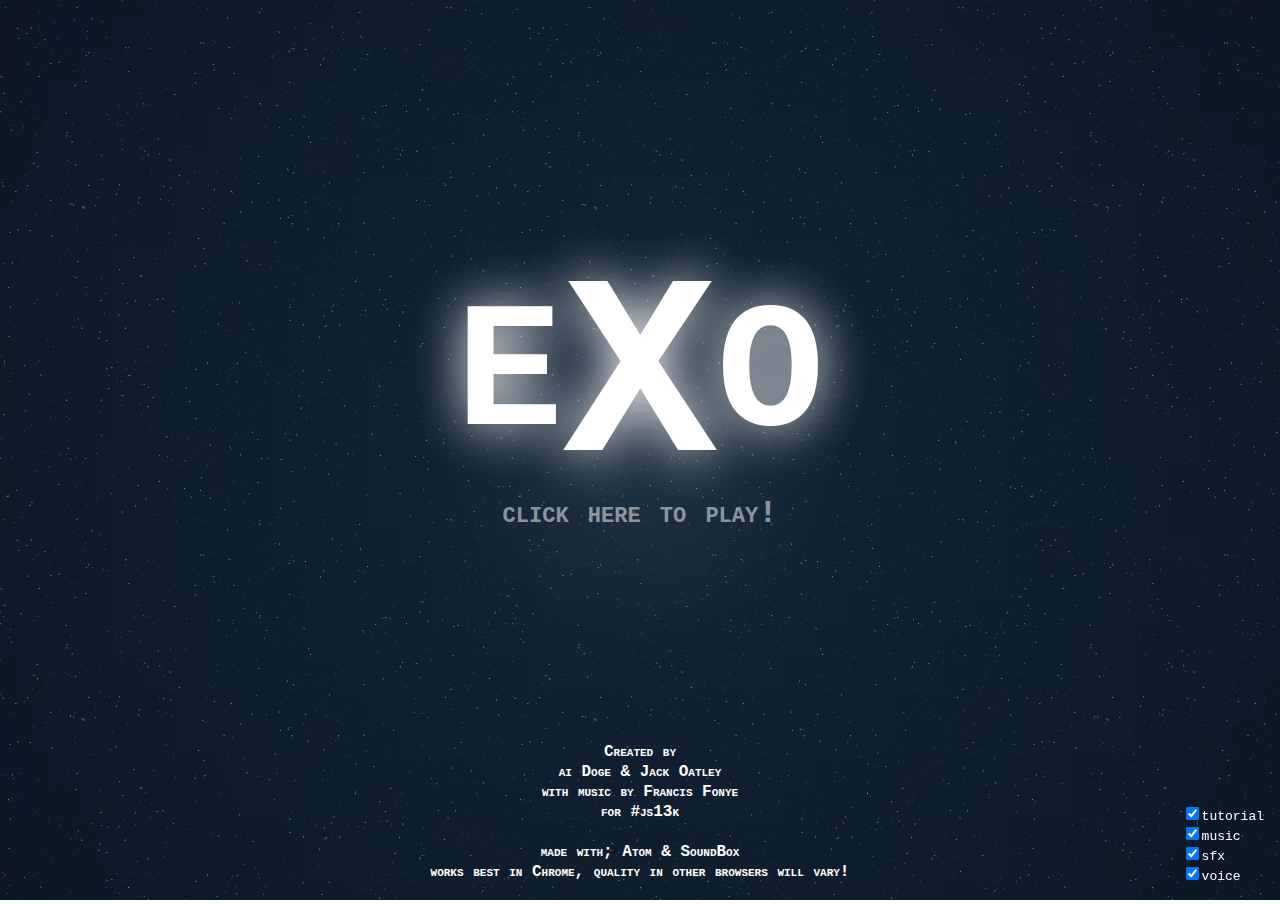
<file: exo/index.html>
<!doctype html><style>body{margin:0;overflow:hidden;user-select:none}</style><canvas id=c></canvas><script>!function(){var e,t,n=document.getElementById("c"),a=n.getContext("2d",{alpha:!1}),o=!1,r=!1,i=!1,l=!1,c=Math.PI,h=2*c,u=(e=0,t=[],{update:function(n){if(t.push(n),60<t.length){var a=0,o=1e3,r=0;t.shift(),t.forEach((function(e){a+=e,o=Math.min(o,e),r=Math.max(r,e)})),e=~~(a/60)+", "+~~o+" - "+~~r}},get Aa(){return e}});function f(e,t){var n=0;return{type:0,level:t,update:function(){if(!n--){n=2;var t=p.v(e,1e3);if(t&&.1<=We.i){We.i-=.1;var a=.5<Math.random(),o=a?2e3:se(e,t),i=de(e,t);e.ga=i,w.create(e.x,e.y,i,o,"#0F0"),a||(t.l-=2),.7<Math.random()&&r&&P[~~(Math.random()*P.length)].play()}}}}}function s(e,t){var n=120,o=0;return{type:3,level:t,update:function(){if(0>=n--&&30<=We.i&&p.v(e,400)){o=0,n=120,We.i-=30;for(var t=p.P.length;t--;){var a=p.P[t];400>se(a,e)&&p.ra(a,0,.05,100)}}400>o&&(o+=20)},g:function(){400>o&&(a.save(),a.beginPath(),a.strokeStyle="#c6e2ff",a.translate(e.x,e.y/A.c),a.scale(1,1/A.c),a.arc(0,0,o,0,h),a.stroke(),a.restore())}}}function d(e,t){var n=null,o=null,r=null;return{type:1,level:t,update:function(){if(.1<=We.i){if(n=p.v(e,1e3)){We.i-=.1,r=de(e,n),null==o&&(o=r),o+=.01*Math.sign(ge(r-o+c)-c);for(var t=p.P.length;t--;){var a=p.P[t],i=ge(o-de(e,a)+c)-c;1e3>se(a,e)&&.1>Math.abs(i)&&(a.l-=.5)}}}else n=null},g:function(){if(n){a.beginPath(),a.lineWidth=6+3*Math.sin(performance.now()/5);var t=a.createRadialGradient(e.x,e.y/A.c,100,e.x,e.y/A.c,1e3);t.addColorStop(0,"#FF0"),t.addColorStop(1,"rgba(0,0,0,0)"),a.strokeStyle=t,a.moveTo(e.x,e.y/A.c),a.lineTo(e.x-1e3*Math.cos(o),(e.y-1e3*Math.sin(o))/A.c),a.stroke()}}}}function g(e,t){function n(e){return e+20*Math.sin(e+performance.now()/100)}var o=[];return{type:4,level:t,update:function(){var t=p.P.length;o.length=0;var n=p.v(e,300);if(n)for(;t--&&.01<=We.i;){We.i-=.01;var a=p.P[t];if(300>=se(n,a)&&(n=a,o.push(a),a.l-=.1),10<o.length)break}},g:function(){if(o[0]){a.beginPath(),a.strokeStyle="#0FF",a.lineWidth=1;var t=o.length,r=o[t-1];a.moveTo(r.x,r.y/A.c);var i=r.x;for(r=r.y;t--;){var l=o[t],c=l.x;l=l.y,a.lineTo(n(i+(c-i)/2),n(r+(l-r)/2)/A.c),a.lineTo(n(c),n(l)/A.c),i=c,r=l}a.lineTo(e.x,e.y/A.c),a.stroke()}}}}function m(e,t){var n=20;return{type:2,level:t,update:function(){if(!n--){n=20;var t=p.v(e,1500);t&&.1<=We.i&&(T.create(e.x,e.y,de(e,t),se(e,t),"#00B"),We.i-=.1)}}}}for(var v=function(){function e(e){for(var n=[],a=0;a<t.length;a++)t[a].X===e&&n.push(t[a]);return n}var t=[];return{o:function(){t[0]={X:4,name:"Lasers",K:null,L:f},t[1]={X:4,name:"Beam",K:null,L:d},t[2]={X:4,name:"Rockets",K:null,L:m},t[3]={X:4,name:"EMP",K:null,L:s},t[4]={X:4,name:"Lightning",K:null,L:g}},La:e,get:function(n){if(!n.H)return[];var a=[];return e(n.type).forEach((function(e){var o=n.H,r=t[e],i=o.type===e?o.level+1:1;a.push({K:r.K,text:r.name+" (Level "+i+")",Ba:tt.na.bind(null,n,e,i),Ha:"Upgrading level "+o.level+" "+o.type+", to level "+i+" "+e})})),a},L:function(e){return t[e].L}}}(),y=function(){function e(){r=o=n=t=null,u=i=!1}var t,n,o,r,i=!1,l=0,c=0,u=!1;return{get da(){return i},va:function(e,n,a){i=!0,t=e,l=n,c=a},update:function(){if(n)if(b.la){if(b.update(),u){var a=de({x:b.B,y:b.C},n);switch(t){case 2:var i=tt.Fa(n,o,a);break;case 3:i=tt.Z(n,o,a);break;case 4:i=tt.xa(n,o,a),tt.na(i,l,1)}i.update(),We.M-=c,c=0,e(),k.complete(4)}}else{a=b.B;var h=b.C;i={x:a,y:h},a=tt.v(a,h),o=(o=se(n,i))>r?r:o,o=100*Math.round(o/100),u=70<=se(a,i)}else(n=ye(!0))&&(r=20*n.size)},g:function(){n&&(a.lineWidth=3,a.globalAlpha=.5,a.strokeStyle=u?"#0F0":"#F00",a.beginPath(),a.arc(n.x,n.y,o,0,h),a.stroke())},o:e}}(),p=function(){var e,t,n=[],o=[],r=[];return{P:o,o:function(){e=100*Math.ceil(2*et.size/100),t=e/100,n.length=0;for(var a=t*t;a--;)n.push([]);o.length=0},create:function(e,t,n){o.push({x:e,y:t,z:20*Math.random(),R:n,l:10,target:null,qa:10*Math.random(),J:[],w:null})},update:function(){for(var a=o.length;0<a--;){var i=o[a],l=i.x,h=i.y;for(l=n[(h=~~((h+e/2)/100))*t+(l=~~((l+e/2)/100))],i.w!==l&&(null!==i.w&&(i.w[i.w.indexOf(i)]=i.w[i.w.length-1],i.w.length--),i.w=l,l.push(i)),r.length=0,r[0]=5,r[1]=500,l=i.J.length;l--;)h=i.J[l],r[h.type]*=h.value,0>=h.time--&&(i.J[l]=i.J[i.J.length-1],i.J.length--);l={x:i.x,y:i.y},h=999999;for(var u=tt.h[0],f=tt.h.length;f--;){var s=tt.h[f];(1<s.type||We.f===s)&&s.I&&((s=se(tt.h[f],l))<h&&(h=s,u=f))}for(i.target=tt.h[u],i.target&&(i.R+=.01*(ge(de(i,i.target)-i.R+c)-c),i.x-=r[0]*Math.cos(i.R),i.y-=r[0]*Math.sin(i.R),0>=i.qa--&&(i.qa=10,(l=se(i,i.target))<r[1]&&(h=.5<Math.random(),w.create(i.x,i.y,de(i,i.target),h?2e3:l,"#F00"),h||(i.target.l-=.2)))),0>=i.l&&(l=a,x.create(o[l].x,o[l].y),o[l]=o[o.length-1],o.length--),u=(h=i.w).length;u--;)if(i!==(l=h[u])&&200>fe(i,l)){h=(i.x-l.x)/4,u=(i.y-l.y)/4,i.x+=h,i.y+=u,l.x-=h,l.y-=u;break}}},g:function(){for(var e=-O.width/2,t=-O.height/2,n=o.length;n--;){var r=o[n];a.save(),a.translate(r.x,r.y/A.c-r.z*A.c),a.scale(2,2/A.c),a.rotate(r.R),a.drawImage(O,e,t),a.restore()}},v:function(e,t){for(var n=null,a=o.length;a--;){var r=o[a],i=se(e,r);i<t&&(n=r,t=i)}return n},ra:function(e,t,n,a){e.J.push({type:t,value:n,time:a})}}}(),x={create:function(e,t){for(var n=50;n--;)w.create(e,t,Math.random()*h,200,"#FF0",5+5*Math.random())}},w=function(){var e={};return{create:function(t,n,a,o,r,i){!e[r]&&(e[r]=[]),e[r].push({x:t,y:n,s:a,G:o-50,fa:i||50})},update:function(){for(var t in e)for(var n=e[t],a=n.length;a--;){var o=n[a];o.G-=o.fa,0>=o.G?((o=n)[a]=o[o.length-1],--o.length):(o.x-=Math.cos(o.s)*o.fa,o.y-=Math.sin(o.s)*o.fa)}},g:function(){for(var t in a.globalAlpha=1,a.lineWidth=1,e){a.strokeStyle=t,a.beginPath();for(var n=e[t].length;n--;){var o=e[t][n],r=o.x+10*Math.cos(o.s),i=o.y/A.c+10*Math.sin(o.s);a.moveTo(o.x,o.y/A.c),a.lineTo(r,i)}a.stroke()}},clear:function(){e={}}}}(),b=function(){function e(e,n,o,r){return t>e&&t<e+o&&a>n&&a<n+r}var t=0,a=0,o=0,r=0,i=0,l=!1,c=!1,h=!1;return window.addEventListener("mousemove",(function(e){var i=n.getBoundingClientRect();t=e.clientX-i.left,a=e.clientY-i.top,o=(t+A.x-n.width/2)/A.zoom,r=(a+A.y-n.height/2)*A.c/A.zoom}),!1),window.addEventListener("mousedown",(function(){h=l=!0}),!1),window.addEventListener("mouseup",(function(){h=!1,A.ia||(c=!0)}),!1),window.addEventListener("wheel",(function(e){i=Math.sign(e.deltaY)}),!1),{update:function(){c=l=!1,i=0},ka:e,ta:function(t,n,a,o){return l&&e(t,n,a,o)},get x(){return t},get y(){return a},get B(){return o},get C(){return r},get click(){return l},get la(){return c},get ya(){return h},get ma(){return i}}}(),T=function(){var e={};return{create:function(t,n,a,o,r){e[r]||(e[r]=[]),e[r].push({x:t,y:n,T:a,G:o-20})},update:function(){for(var t in e)for(var n=e[t],a=n.length;a--;){var o=n[a],r=p.v(o,500),i=r?se(o,r):30;0>=o.G--||30>i?(e[t].splice(a,1),x.create(o.x,o.y),r&&(r.l-=10)):(r&&(o.T+=.05*(ge(de(o,r)-o.T+c)-c)),o.x-=20*Math.cos(o.T),o.y-=20*Math.sin(o.T))}},g:function(){var t,n=te.width/2,o=te.height/2;for(t in e)for(var r=e[t],i=r.length;i--;){var l=r[i];a.save(),a.translate(l.x,l.y/A.c),a.rotate(l.T),a.drawImage(te,n,o),a.restore()}}}}(),F=function(){function e(e,n){var a=document.createElement("LI"),o=document.createElement("LABEL"),r=document.createElement("INPUT");o.textContent=e,r.type="checkbox",a.appendChild(r),a.appendChild(o),t.appendChild(a),r.onclick=function(){S.set(e,r.checked),n.call(r)},"true"===S.get(e,"true")&&(r.checked=!0,n.call(r,!0))}var t=document.createElement("UL"),n=t.style;return n.position="absolute",n.right="0px",n.bottom="0px",n.color="#FFF",n.margin="16px",n.listStyle="none",n.fontFamily="monospace",document.body.appendChild(t),{o:function(){e("tutorial",(function(){l=this.checked})),e("music",(function(e){o=this.checked,e||Be(Le)})),e("sfx",(function(){r=this.checked})),e("voice",(function(){i=this.checked}))}}}(),S={set:function(e,t){try{window.localStorage.setItem(e,t)}catch(e){console.warn(e)}},get:function(e,t){try{return window.localStorage.getItem(e)||t}catch(e){return console.warn(e),t}}},M={Y:function(){for(var e=[],t=tt.Ia(me(60,100,50),100,0,0),n=2+~~(3*Math.random()),a=1e3,o=0;o<n;o++){var r=20+~~(30*Math.random()),i=tt.f(me(-1,39,62),r,t,a,.003,Math.random()*h);e.push(i),a+=100*~~((500+~~(500*Math.random()))/100);for(var l=~~(3*Math.random()),c=200,u=0;u<l;u++)tt.f(me(-1,39,62),~~(.1*r+Math.random()*r*.3),i,c,.01,Math.random()*h),c+=100}return We.create(e[0]),tt.Z(e[0],100,.33*h),tt.Z(e[0],100,.66*h),tt.Z(e[0],100,.99*h),{size:a}}},k=function(){function e(){t[h]&&(u=t[h].text,(r=!0===t[h].end)&&S.set("tutorial",!1),we(u,!0))}var t=[{text:"Welcome to Exo... You are the commander of a long forgotten expedition to a distant star. Many hundreds of years ago you and your people set out to inhabit the galaxy. Upon reaching your destination, you were able to establish a base on a nearby planet. Not long after, you find yourself under seige from mysterious forces. Are they aliens, or maybe your own race, hundreds of years ahead of you in technology, catching up to you... Either way, this is your home now... Defend it.",event:0,G:0},{text:"You can move your view of the star system around by clicking and dragging anywhere on-screen. YOu can also use the W, A, S and D, or the arrow keys.",event:1},{text:"You can also zoom in and out with your mouse wheel.",event:3},{text:"The SPACEBAR can be used to pause and un-pause the game. Try it now.",event:2},{text:"To survive in this star system, you will have to build to gather resources and defend yourself.",event:2},{text:"At the top of your screen is general information. From left to right. The structural status of your base, when this hits 0 you are no more. The number of enemy waves you have survived. Seconds until the next wave. Your stored minerals. And your stored energy.",event:2},{text:"At the bottom of your screen are your construction options. Satellites are use to generate energy from the sun and relay connection to your main base. Mining stations gather minerals from planets. The rest are just weapons of destruction.",event:2},{text:"Try constructing something now. Select one of the icons. Select the star or a planet to build station in orbit of. Then select the orbit distance.",event:4},{text:"Satellites and stations can only function with a connection to your main base. Anything not connected is considered offline, and will do nothing. However, when offline, they will be undetectable by enemy ships.",event:4},{text:"To extend your functional range, you will have to build multiple satellites to relay the signal. Anything close enough to your base is already online, new satellites may have to be constructed around other celestial bodies. The connection is shown with green lines branching out from your base.",event:4},{text:"That's as much as I can help you. My programmers thought it wise not to provide me with information on your weapon systems. You will have to work that out yourself.",event:4},{text:"Good luck...",event:4,end:!0}],o=!1,r=!1,i=60,c=[],h=0,u="";return{get text(){return u},get end(){return r},start:function(){l?(at=2,o=!0,e()):r=!0},update:function(){if(""!==u){var a=t[h];void 0!==a.G&&0>=a.G--&&(c[a.event]=!0),!0===c[a.event]&&b.ta(20,n.height/2-20-100,500,200)&&(h++,u="",i=60)}else o&&0>=i--&&e()},g:function(){if(""!==u){a.fillStyle="rgba(0,0,0,0.5)",a.strokeStyle="#FFF",a.lineWidth=2,a.beginPath(),a.rect(20,n.height/2-20-100,500,200),a.fill(),a.stroke(),a.fillStyle="#FFF",a.textAlign="left",a.textBaseline="top";for(var e=n.height/2-96-16,o=u.split(" "),r="",i=0;i<o.length;i++){var l=r+o[i]+" ";484<a.measureText(l).width&&0<i?(a.fillText(r,28,e),r=o[i]+" ",e+=20):r=l}a.fillText(r,28,e),!0===c[t[h].event]&&(a.textAlign="center",a.font="small-caps 600 12px monospace",a.fillText("click to continue...",270,n.height/2+55))}},complete:function(e){c[e]=!0}}}(),A=function(){function e(){a.setTransform(1,0,0,1,0,0)}var t=0,o=0,r=0,i=0,l=0,c=0,h=0,u=0,f=1,s=1,d=2,g=!1,m={};return window.addEventListener("keydown",(function(e){m[e.key.toUpperCase()]=!0}),!1),window.addEventListener("keyup",(function(e){m[e.key.toUpperCase()]=!1}),!1),{get x(){return t},get y(){return o},get zoom(){return f},get c(){return d},get ia(){return g},o:function(){t=We.f.x,o=We.f.y/2,r=We.f.x,i=We.f.y/2,s=f=1,d=2},clear:function(){e(),a.clearRect(0,0,n.width,n.height)},reset:e,position:function(){a.setTransform(f,0,0,f,-t+n.width/2,-o+n.height/2)},update:function(){0!==b.ma&&(s=ve(s-.1*b.ma,.1,2)),d=Math.min(f-.1+1,2),(m.ARROWUP||m.W)&&(i-=50),(m.ARROWDOWN||m.S)&&(i+=50),(m.ARROWLEFT||m.A)&&(r-=50),(m.ARROWRIGHT||m.D)&&(r+=50),b.click&&(l=t,c=o,h=b.x,u=b.y);var e=5<Math.abs(h-b.x),n=5<Math.abs(u-b.y);0!==h&&b.ya&&(g||e||n)?(g=!0,r=l+(h-b.x),i=c+(u-b.y),k.complete(1)):(g&&(h=0),g=!1),e=f,e=(f+=.001>Math.abs(f-s)?0:(s-f)/5)-e,.001<Math.abs(e)&&(t+=b.B*e,o+=b.C*e,r+=b.B*e,i+=b.C*e,k.complete(3)),t+=.001>Math.abs(t-r)?0:(r-t)/5,o+=.001>Math.abs(o-i)?0:(i-o)/5}}}(),C=[2,10,116,1,3,0,164,255,0,0,0,0,64,0,0,0,0,6,0,2,255,0,0,28,0,0,0,6],P=[],R=40;R--;)P[R]={ea:[{b:C,p:[1],m:[{n:[206-R],a:[]}]}],aa:5513,$:2,ba:0,ca:1};var E={ea:[{b:[3,255,128,0,0,255,140,0,0,127,2,2,23,0,0,0,96,3,1,3,94,79,0,32,84,2,12,4],p:[1],m:[{n:[163],a:[]}]}],aa:5513,$:1,ba:0,ca:1},I=document.createElement("CANVAS"),L=I.getContext("2d");I.width=40,I.height=40,L.fillStyle="#FFF",L.strokeStyle="#FFF",L.lineWidth=4,L.fillRect(0,31,40,5),L.fillRect(6,36,28,5),L.beginPath(),L.moveTo(10,31),L.lineTo(15,26),L.lineTo(25,26),L.lineTo(30,31),L.fill(),L.beginPath(),L.moveTo(21,26),L.lineTo(21,21),L.stroke(),L.lineWidth=2,L.beginPath(),L.moveTo(21,19),L.lineTo(21,0),L.stroke();var B=document.createElement("CANVAS"),W=B.getContext("2d");B.width=100,B.height=100,W.translate(50,50),W.fillStyle="#444",W.moveTo(-20,0),W.lineTo(0,50),W.lineTo(20,0),W.fill(),W.fillStyle="#a33",W.beginPath(),W.scale(1,.5),W.arc(0,0,40,0,h),W.fill(),W.fillStyle="#222",W.beginPath(),W.arc(0,-5,35,0,h),W.fill();var N=document.createElement("CANVAS"),z=N.getContext("2d");N.width=100,N.height=100,z.translate(50,50),z.fillStyle="#444",z.beginPath(),z.arc(0,0,15,0,h),z.fill(),z.lineWidth=5,z.strokeStyle="#666",z.beginPath(),z.moveTo(0,-6),z.lineTo(-30,-6),z.moveTo(0,6),z.lineTo(-30,6),z.stroke();var V=document.createElement("CANVAS"),j=V.getContext("2d");V.width=40,V.height=40,j.fillStyle="#FFF",j.strokeStyle="#FFF",j.lineWidth=2,j.fillRect(0,31,40,5),j.fillRect(6,36,28,5),j.beginPath(),j.rect(19,20,2,10),j.arc(20,20,5,0,h),j.fill(),j.beginPath(),j.arc(20,20,18,0,h),j.stroke();var O,U=document.createElement("CANVAS"),G=U.getContext("2d");U.width=8,U.height=8,G.fillStyle="#F00",G.moveTo(0,4),G.lineTo(8,0),G.lineTo(6,4),G.lineTo(8,8),G.fill(),O=U;var H=document.createElement("CANVAS"),Y=H.getContext("2d");H.width=40,H.height=40,Y.fillStyle="#FFF",Y.strokeStyle="#FFF",Y.lineWidth=2,Y.fillRect(0,31,40,5),Y.fillRect(6,36,28,5),Y.beginPath(),Y.moveTo(10,31),Y.lineTo(15,26),Y.lineTo(25,26),Y.lineTo(30,31),Y.fill(),Y.beginPath(),Y.moveTo(17,26),Y.lineTo(14,21),Y.moveTo(23,26),Y.lineTo(20,21),Y.moveTo(5,6),Y.lineTo(2,1),Y.moveTo(16,13),Y.lineTo(13,8),Y.stroke();var D=document.createElement("CANVAS"),J=D.getContext("2d");D.width=40,D.height=40,J.fillStyle="#FFF",J.strokeStyle="#FFF",J.lineWidth=1,J.fillRect(0,31,40,5),J.fillRect(6,36,28,5),J.beginPath(),J.rect(19,20,2,10),J.arc(20,20,5,0,h),J.fill(),J.beginPath(),J.moveTo(20,20),J.lineTo(0,20),J.moveTo(20,20),J.lineTo(40,20),J.moveTo(20,20),J.lineTo(20,0),J.moveTo(20,20),J.lineTo(0,0),J.moveTo(20,20),J.lineTo(40,0),J.stroke();var K=document.createElement("CANVAS"),X=K.getContext("2d");K.width=40,K.height=40,X.fillStyle="#FFF",X.strokeStyle="#FFF",X.lineWidth=2,X.fillRect(-4,-4,48,9),X.fillRect(2,5,4,4),X.fillRect(34,5,4,4),X.fillRect(12,5,16,8),X.fillRect(18,5,4,24),X.beginPath(),X.moveTo(12,23),X.lineTo(20,29),X.lineTo(28,23),X.stroke(),X.beginPath(),X.arc(20,70,40,0,h),X.stroke();var q=document.createElement("CANVAS"),Z=q.getContext("2d");q.width=20,q.height=140,Z.fillStyle="#ddd",Z.fillRect(8,50,4,40),Z.fillStyle="#b33",Z.fillRect(2,30,15,30),Z.fillRect(2,80,15,30),Z.fillStyle="#9badb7",Z.fillRect(2,65,17,10),Z.fillRect(0,66,2,8);var $=document.createElement("CANVAS"),Q=$.getContext("2d");$.width=128,$.height=64,Q.lineWidth=2,Q.fillStyle="rgba(255,0,0,0.2)",Q.strokeStyle="#F00",Q.arc(32,32,30,0,h),Q.stroke(),Q.fill(),Q.beginPath(),Q.fillStyle="rgba(0,255,0,0.2)",Q.strokeStyle="#0F0",Q.arc(96,32,30,0,h),Q.stroke(),Q.fill();var _=document.createElement("CANVAS"),ee=_.getContext("2d");_.width=160,_.height=80,ee.fillStyle="#FFF",ee.fillRect(10,10,20,60),ee.fillRect(50,10,20,60),ee.moveTo(90,10),ee.lineTo(150,40),ee.lineTo(90,70),ee.fill();var te,ne=document.createElement("CANVAS"),ae=ne.getContext("2d");ne.width=16,ne.height=8,ae.fillStyle="#0F0",ae.moveTo(0,4),ae.lineTo(16,0),ae.lineTo(16,8),ae.fill(),te=ne;var oe=document.createElement("CANVAS"),re=oe.getContext("2d");oe.width=40,oe.height=40,re.fillStyle="#FFF",re.strokeStyle="#FFF",re.lineWidth=4,re.fillRect(0,31,40,5),re.fillRect(6,36,28,5),re.beginPath(),re.moveTo(10,31),re.lineTo(17,22),re.lineTo(17,12),re.lineTo(20,2),re.lineTo(23,12),re.lineTo(23,22),re.lineTo(30,31),re.lineTo(15,24),re.lineTo(25,24),re.fill();var ie=document.createElement("CANVAS"),le=ie.getContext("2d");ie.width=40,ie.height=40,le.fillStyle="#FFF",le.strokeStyle="#FFF",le.lineWidth=2,le.translate(20,20),le.rotate(c/4),le.fillRect(-9,-4,8,8),le.fillRect(-7,-8,4,16),le.fillRect(-12,8,14,24),le.fillRect(-12,-32,14,24),le.beginPath(),le.arc(30,0,20,0,h),le.stroke();var ce=document.createElement("CANVAS"),he=ce.getContext("2d");function ue(e,t){return function(){e(),t()}}function fe(e,t){var n=e.x-t.x;return n*n+(e=e.y-t.y)*e}function se(e,t){return Math.sqrt(fe(e,t))}function de(e,t){return Math.atan2(e.y-t.y,e.x-t.x)}function ge(e){return e-Math.floor(e/h)*h}function me(e,t,n){return"hsl("+(0>e?360*Math.random():e)+","+(0>t?100*Math.random():t)+"%,"+(0>n?100*Math.random():n)+"%)"}function ve(e,t,n){return e>n?n:e<t?t:e}function ye(e){var t=null;if(b.la){Ne.oa(null);var n=tt.v(b.B,b.C);se(n,{x:b.B,y:b.C})<ot&&!b.target&&!b.ia&&(we(n.name),!e||1!=n.type&&0!=n.type?y.da||Ne.oa(n,b):t=n,r&&E.play())}return t}ce.width=20,ce.height=140,he.fillStyle="#dddddd",he.fillRect(8,50,4,40),he.fillStyle="#639bff",he.fillRect(2,0,15,60),he.fillRect(2,80,15,60),he.fillStyle="#9badb7",he.fillRect(2,65,17,10),he.fillRect(0,66,2,8);var pe=window.speechSynthesis,xe=!1;function we(e,t){t||Ne.sa(e,240),xe&&i&&(pe.cancel(),e.split(". ").forEach((function(e){(e=new SpeechSynthesisUtterance(e+".")).rate=1,e.pitch=.1,e.lang="en",pe.speak(e)})))}function be(){function e(e){return Math.sin(6.283184*e)}var t,n,a,o,r,i=[e,function(e){return.5>e%1?1:-1},function(e){return e%1*2-1},function(e){return 2>(e=e%1*4)?e-1:3-e}];this.o=function(e){t=e,n=e.ba,a=0,o=e.aa*e.$*(n+1)*2,r=new Int32Array(o)},this.Y=function(){var l,c,h,u,f,s,d=new Int32Array(o),g=t.ea[a],m=t.aa,v=t.$,y=0,p=0,x=!1,w=[];for(c=0;c<=n;++c){var b=g.p[c];for(h=0;h<v;++h){(f=b?g.m[b-1].a[h]:0)&&(g.b[f-1]=g.m[b-1].a[h+v]||0,16>f&&(w=[]));var T=i[g.b[15]],F=g.b[16]/512,S=Math.pow(2,g.b[17]-9)/m,M=g.b[18],k=g.b[19],A=135.82764118168*g.b[20]/44100,C=1-g.b[21]/255,P=1e-5*g.b[22],R=g.b[23]/32,E=g.b[24]/512,I=6.283184*Math.pow(2,g.b[25]-9)/m,L=g.b[26]/255,B=g.b[27]*m&-2;for(f=(c*v+h)*m,u=0;4>u;++u)if(l=b?g.m[b-1].n[h+u*v]:0){if(!w[l]){var W,N,z=w,V=l,j=s=void 0,O=g,U=l,G=i[O.b[0]],H=O.b[1],Y=O.b[3],D=i[O.b[4]],J=O.b[5],K=O.b[8],X=O.b[9],q=O.b[10]*O.b[10]*4,Z=O.b[11]*O.b[11]*4,$=O.b[12]*O.b[12]*4,Q=1/$,_=O.b[13],ee=m*Math.pow(2,2-O.b[14]),te=new Int32Array(q+Z+$),ne=0,ae=0;for(W=N=0;N<q+Z+$;N++,W++){0<=W&&(_=_>>8|(255&_)<<4,W-=ee,j=.003959503758*Math.pow(2,(U+(15&_)+O.b[2]-128-128)/12),s=.003959503758*Math.pow(2,(U+(15&_)+O.b[6]-128-128)/12)*(1+8e-4*O.b[7]));var oe=1;N<q?oe=N/q:N>=q+Z&&(oe-=(N-q-Z)*Q);var re=j;Y&&(re*=oe*oe);var ie=G(ne+=re)*H;re=s,K&&(re*=oe*oe),ie+=D(ae+=re)*J,X&&(ie+=(2*Math.random()-1)*X),te[N]=80*ie*oe|0}z[V]=te}for(V=w[l],l=0,z=2*f;l<V.length;l++,z+=2)d[z]+=V[l]}for(l=0;l<m;l++)(z=d[u=2*(f+l)])||x?(x=A,M&&(x*=T(S*u)*F+.5),p+=(x=1.5*Math.sin(x))*(z=C*(z-p)-(y+=x*p)),z=3==k?p:1==k?z:y,P&&(z=1>(z*=P)?-1<z?e(.25*z):-1:1,z/=P),x=1e-5<(z*=R)*z,s=z*(1-(V=Math.sin(I*u)*E+.5)),z*=V):s=0,u>=B&&(s+=d[u-B+1]*L,z+=d[u-B]*L),d[u]=0|s,d[u+1]=0|z,r[u]+=0|s,r[u+1]+=0|z}}return++a/t.ca},this.ha=function(){var e=44+2*o-8,t=e-36,n=new Uint8Array(44+2*o);for(n.set([82,73,70,70,255&e,e>>8&255,e>>16&255,e>>24&255,87,65,86,69,102,109,116,32,16,0,0,0,1,0,2,0,68,172,0,0,16,177,2,0,4,0,16,0,100,97,116,97,255&t,t>>8&255,t>>16&255,t>>24&255]),e=0,t=44;e<o;++e){var a=r[e];a=-32767>a?-32767:32767<a?32767:a,n[t++]=255&a,n[t++]=a>>8&255}return n}}pe&&(xe=!0,0>=pe.getVoices().length&&(pe.onvoiceschanged=function(){pe.getVoices()}));var Te=function(){var e,t,n,a,o=["enemies, approaching","we are under attack","enemy, in-bound","hostiles detected"];return{o:function(){e=0,a=30,n=60*(t=60)},update:function(){if(k.end&&!n--){for(var r=et.size,i=a;i--;){var l=Math.random()*h;p.create(Math.cos(l)*r,Math.sin(l)*r,l)}e++,t=Math.max(t-2,2),a+=30,n=60*t,we(o[~~(Math.random()*o.length)])}},get Ja(){return n},get wa(){return e}}}(),Fe=!0,Se=[],Me=!0,ke=[];E=Re(E);for(var Ae=0;Ae<P.length;Ae++)P[Ae]=Re(P[Ae]);var Ce,Pe=new be;function Re(e){var t=new be;return t.V=new Audio,t.U=!0,t.o(e),ke.push(t),t.V}Pe.V=new Audio,Pe.U=!0,Pe.o({ea:[{b:[2,0,92,0,3,255,92,0,0,0,5,6,58,0,0,0,0,0,1,2,135,0,0,32,147,6,121,6],p:[,,,,1,1,1,1,1,1,1,1],m:[{n:[144,,144,,144,144,,144,,,144,,144,144,,142,144,,144,,144,144,,144,,,144,,144,144,,149,,,,142,,,,,,,,,,,,,,,,142],a:[]}]},{b:[0,0,140,0,0,7,99,1,0,17,0,11,32,0,0,2,127,6,0,2,34,52,4,53,108,5,8,2],p:[,,,2,2,,,2,2,2],m:[{n:[],a:[]},{n:[142,,142,142,142,142,,142,,,142,142,142,142,,,142,,142,142,142,142,,142,,,142,142,142,142,142],a:[]}]},{b:[0,255,116,1,0,255,116,0,1,0,4,6,35,0,0,0,0,0,0,2,14,0,0,32,0,0,0,0],p:[],m:[]},{b:[0,147,116,1,0,97,116,0,1,0,4,6,35,0,0,0,0,0,0,2,14,0,0,32,0,0,0,0],p:[,4,,4,4,4,,,4,,,4,4],m:[{n:[],a:[]},{n:[],a:[]},{n:[],a:[]},{n:[,,,137,139,,,,,,,137,139,137,,,,,,137,139,,,,,,,137,139,139,,139],a:[]}]},{b:[2,100,128,0,3,201,128,0,0,0,5,6,58,0,0,0,195,6,1,2,135,0,0,32,147,6,121,6],p:[],m:[]},{b:[2,100,128,0,3,201,128,0,0,0,5,6,58,0,0,0,195,6,1,2,135,0,0,32,147,6,121,6],p:[],m:[]},{b:[0,43,128,0,0,43,128,12,0,0,12,0,72,0,0,0,0,0,0,2,255,0,0,32,83,3,130,4],p:[11],m:[{n:[],a:[]},{n:[],a:[]},{n:[],a:[]},{n:[],a:[]},{n:[],a:[]},{n:[],a:[]},{n:[],a:[]},{n:[],a:[]},{n:[],a:[]},{n:[],a:[]},{n:[139,,,,151,,,,149,,,,,,,,139,,,,151,,,,149],a:[]}]},{b:[0,91,128,0,0,95,128,12,0,0,12,0,72,0,0,0,0,0,0,2,255,0,0,32,83,3,130,4],p:[,12],m:[{n:[],a:[]},{n:[],a:[]},{n:[],a:[]},{n:[],a:[]},{n:[],a:[]},{n:[],a:[]},{n:[],a:[]},{n:[],a:[]},{n:[],a:[]},{n:[],a:[]},{n:[],a:[]},{n:[140,,,,154,,,,152,,,,,,,,140,,,,154,,,,152],a:[]}]},{b:[2,192,128,0,2,146,140,18,0,0,121,127,120,0,0,0,0,0,0,2,5,0,0,32,0,0,0,0],p:[13,13,13,13,,13],m:[{n:[],a:[]},{n:[],a:[]},{n:[],a:[]},{n:[],a:[]},{n:[],a:[]},{n:[],a:[]},{n:[],a:[]},{n:[],a:[]},{n:[],a:[]},{n:[],a:[]},{n:[],a:[]},{n:[],a:[]},{n:[140,,,,,,,,,,,,,,,,137],a:[]}]},{b:[2,97,116,0,3,80,106,4,0,0,127,127,127,3,2,2,44,15,1,2,5,44,48,41,147,4,12,0],p:[,,14,21,,,,,14,21,14,21],m:[{n:[],a:[]},{n:[],a:[]},{n:[],a:[]},{n:[],a:[]},{n:[],a:[]},{n:[],a:[]},{n:[],a:[]},{n:[],a:[]},{n:[],a:[]},{n:[],a:[]},{n:[],a:[]},{n:[],a:[]},{n:[],a:[]},{n:[142,,,,,,,,,,,,,,,,144],a:[]},{n:[],a:[]},{n:[],a:[]},{n:[],a:[]},{n:[],a:[]},{n:[],a:[]},{n:[],a:[]},{n:[146,,,,,,,,,,,,,,,,148],a:[]}]}],aa:11025,$:32,ba:12,ca:10}),Se.push(Pe),Ce=Pe.V;var Ee=0,Ie=0,Le=Ce;function Be(e){null!==e&&(o?(Le=e,e.Ca||(e.Ca=!0,e.addEventListener("ended",(function(){this.currentTime=0,Be(e)}),!1)),Le.play(),e.volume=.5):Le&&Le.pause())}var We=function(){var e,t,n,a,o,r,i;return{create:function(l){e=l,t=100,n=.025,a=.05,o=501,r=50,i=10},get f(){return e},get l(){return t},get Da(){return n},get za(){return a},get ua(){return o},get M(){return r},get i(){return i},set M(e){r=e},set i(e){i=e}}}(),Ne=function(){function e(e,t,n){var a=tt.F(e,t);return n?We.M>=a:(we("Select an area to build the "+tt.getName(e,t)),y.va(e,t,a),!1)}var t,o={x:0,y:0},r=[],i="",l=[];return{pa:function(){var i=n.width/2,l=n.height;t=function(){var e=n.width/2-213,t=n.height-128-120,o=[],r={x:e,y:t,target:null,update:function(){null!==r.target&&o.forEach((function(e){e.update()}))},g:function(){if(null!==r.target){a.fillStyle="rgba(0,0,0,0.5)",a.strokeStyle="#FFF",a.lineWidth=2,a.fillRect(e,t,426,120),a.strokeRect(e,t,426,120),a.fillStyle="#fff",a.textAlign="left",a.textBaseline="top",a.font="16px monospace",a.fillText((We.f===r.target?"Base":"")+r.target.name,e+120,t+16);var n=r.target.cache,i=Math.max(n.width,n.height)/104;a.drawImage(n,e+8+52-n.width/i/2,t+8+52-n.height/i/2,n.width/i,n.height/i),o.forEach((function(e){e.g()}))}},Ea:function(n,a){r.x=e=n,r.y=t=a},Ka:function(e){o.length=0;var t=128;e.forEach((function(e){o.push(ze(r,t,60,e.text,e.K,e.Ba,e.Ha)),t+=60}))}};return r}(),r=[t,ze(o,i-24-180,l-64,"Satellite ("+tt.F(2,void 0)+" minerals)",ie,e.bind(null,2,void 0)),ze(o,i-24-120,l-64,"Mining Station ("+tt.F(3,void 0)+" minerals)",K,e.bind(null,3,void 0)),ze(o,i-24-60,l-64,"Laser Platform ("+tt.F(4,0)+" minerals)",H,e.bind(null,4,0)),ze(o,i-24,l-64,"Beam Platform ("+tt.F(4,1)+" minerals)",I,e.bind(null,4,1)),ze(o,i+36,l-64,"Rocket Platform ("+tt.F(4,2)+" minerals)",oe,e.bind(null,4,2)),ze(o,i+96,l-64,"EMP Platform ("+tt.F(4,3)+" minerals)",V,e.bind(null,4,3)),ze(o,i+156,l-64,"Lighting Platform ("+tt.F(4,4)+" minerals)",D,e.bind(null,4,4))]},update:function(){i="",r.forEach((function(e){e.update()}));for(var e=l.length;e--;)l[e].time--||l.splice(e,1)},g:function(){r.forEach((function(e){e.g()}));var e=n.width/2,t=ve(n.width/1920,.5,1);a.globalAlpha=1,a.fillStyle="#FFF",a.textAlign="center",a.textBaseline="middle",a.font="700 48px monospace",a.fillText(~~(Te.Ja/60),n.width/2,96),a.font="small-caps 700 24px monospace",a.fillText("next wave in",e,48),a.fillText("minerals",e+300*t,48),a.fillText(~~We.M,e+300*t,80),a.fillText("energy",e+600*t,48),a.fillText(~~We.i,e+600*t,80),a.fillText("survived",e-300*t,48),a.fillText(Te.wa+" waves",e-300*t,80),a.fillText("base status",e-600*t,48),a.fillText(~~We.f.l+"%",e-600*t,80),a.font="small-caps 700 16px monospace",a.fillText(i,e,n.height-96),a.textAlign="left",a.textBaseline="bottom";var o=20;l.forEach((function(e){a.fillText('"'+e.text+'"',20,n.height-o),o+=20})),k.g(),a.textAlign="left",a.textBaseline="bottom",a.font="small-caps 500 12px monospace",a.fillText("FPS: "+u.Aa,10,26),a.drawImage(_,2===at?0:80,0,80,80,n.width-90,30,60,60)},sa:function(e,t){l.push({text:e,time:t})},oa:function(e,n){t.target=e,void 0!==n&&t.Ea(n.x,n.y)},Ga:function(e){i=e}}}();function ze(e,t,n,o,r,i,l){return{update:function(){b.ka(e.x+t,e.y+n,48,48)&&(Ne.Ga(o),b.click&&i&&i(!0)&&(i(),l&&we(l)))},g:function(){a.globalAlpha=i&&!i(!0)?.2:1,a.fillStyle="rgba(0,0,0,0.5)",a.strokeStyle="#FFF",a.lineWidth=2,a.fillRect(e.x+t,e.y+n,48,48),a.strokeRect(e.x+t,e.y+n,48,48),r&&a.drawImage(r,e.x+t+4,e.y+n+4)}}}function Ve(){n.width=window.innerWidth,n.height=window.innerHeight,a.clearRect(0,0,n.width,n.height),void 0!==tt&&Ne.pa()}function je(e){var t=e.j;if(t){var n=t.f.O;n||(n=t.f.O=[]);var a=Math.floor(4*A.zoom);if(!(n=n[a])){n=document.createElement("CANVAS");var o=0;tt.h.forEach((function(e){e.j&&e.j.f===t.f&&(o=Math.max(o,e.j.u+40))})),n.width=o/2,n.height=o/2,t.f.O[a]=n,n.ja=[]}if(!n.ja[e.id]){a=2*(.2+a/4);var r=n.getContext("2d");r.setLineDash([5/a,5/a]),r.beginPath(),r.lineWidth=2/a,r.strokeStyle=e.color,r.globalAlpha=1,r.arc(0,0,t.u/2,0,h/4,!1),r.stroke(),r.setLineDash([]),n.ja[e.id]=!0}}}Ve(),window.addEventListener("resize",Ve,!1);var Oe=[],Ue=[];function Ge(e,t){e.I=!0,t&&(Oe.length=0,Ue.length=0),t=[],Ue.push(e);for(var n=tt.h.length;n--;){var a=tt.h[n],o=0<=Ue.indexOf(a);!(e===a||o||e!==We.f&&2!==e.type||2!==a.type&&3!==a.type&&4!==a.type)&&se(e,a)<=We.ua&&(Oe.push(e,a),t.push(a),Ue.push(a))}return t.forEach((function(e){Ge(e)})),Oe}function He(){for(var e=tt.h.length;e--;)tt.h[e].I=!1;e=Ge(We.f,!0),a.globalAlpha=ve(.2/A.zoom,.2,.4),a.lineWidth=ve(1/A.zoom,2,5),a.strokeStyle="#0F0",a.beginPath();for(var t=75*(A.c-1),n=0;n<e.length;n+=2){var o=e[n],r=e[n+1],i=o.y/A.c,l=r.y/A.c;a.moveTo(o.x,i),a.bezierCurveTo(o.x,i-t,r.x,l-t,r.x,l)}a.stroke()}var Ye=document.createElement("CANVAS");Ye.width=512,Ye.height=512;var De=Ye.getContext("2d");De.shadowBlur=1,De.globalAlpha=.5;for(var Je=300;Je--;){var Ke=512*Math.random(),Xe=512*Math.random(),qe=me(-1,100,90);De.fillStyle=qe,De.shadowColor=qe,De.beginPath(),De.arc(Ke,Xe,.5,0,2*Math.PI),De.fill()}var Ze=a.createPattern(Ye,"repeat");var $e=document.createElement("CANVAS"),Qe=$e.getContext("2d",{alpha:!1});$e.width=128,$e.height=128,Qe.beginPath();var _e=Qe.createRadialGradient(64,64,0,64,64,64);_e.addColorStop(0,"#234"),_e.addColorStop(.1,"#123"),_e.addColorStop(1,"#000"),Qe.fillStyle=_e,Qe.fillRect(0,0,128,128);var et,tt=function(){function e(e,t,a,o,r,i,l,c){void 0===c&&(c=0);var h={name:"",type:0};return h.x=a,h.y=o,h.color=e,h.size=t,h.id=n.length.toString(),h.l=100,h.H=null,h.Ma=[],h.I=!1,h.ga=0,r&&(r.O=null,h.j={f:r,u:i,N:l/2,s:c},h.j.N/=h.j.u/100),h.update=function(){if(0>=h.l&&(n[n.indexOf(h)]=n[n.length-1],--n.length,h.j&&(h.j.f.O=null)),h.j){var e=h.j;e.s+=e.N,h.x=e.u*Math.cos(e.s)+e.f.x,h.y=e.u*Math.sin(e.s)+e.f.y}h.I&&h.H&&h.H.update()},h.g=function(){h.H&&h.H.g&&h.H.g()},n.push(h),h}function t(e,t,n){t=v.L(t),e.H=t(e,n)}var n=[];return v.o(),{h:n,Ia:function(t,n,a,o){return(t=e(t,n,a,o,null,null,null,null)).name="The Sun",t.type=0,t},f:function(t,n,a,o,r,i){return t=e(t,n,0,0,a,o,r,i),1===a.type?(t.name="Moon",t.type=5):(t.name="Planet",t.type=1,t.j.N/=t.j.u/1e4),t},Fa:function(t,n,a){var o=e(me(160,100,50),2,0,0,t,n,.01,a);return o.name="Satellite",o.type=2,o.cache=ce,o.update=ue(o.update,(function(){k.end&&o.I&&(We.i+=We.za*ve(1-n/500,.1,1))})),o},Z:function(t,n,a){var o=e(me(212,100,97),2,0,0,t,n,.01,a);return o.name="Mining Station",o.type=3,o.cache=q,o.update=ue(o.update,(function(){k.end&&o.I&&(We.M+=We.Da*ve(1-n/500,.1,1))})),o},xa:function(n,a,o){return(n=e(me(33,100,50),2,0,0,n,a,.01,o)).name="Defense Platform",n.type=4,n.cache=B,t(n,0,1),n},na:t,F:function(e,t){switch(e){case 2:return 30;case 3:return 50;case 4:switch(t){case 0:return 100;case 1:return 150;case 2:return 200;case 3:return 250;case 4:return 300}}return 0},getName:function(e,t){switch(e){case 2:return"Satellite";case 3:return"Mining Station";case 4:switch(t){case 0:return"Laser Platform";case 1:return"Beam Platform";case 2:return"Rocket Platform";case 3:return"EMP Platform";case 4:return"Lightning Platform"}}return""},v:function(e,t){e={x:e,y:t},t=999999;for(var a=n[0],o=n.length;o--;){var r=se(n[o],e);r<t&&(t=r,a=o)}return n[a]}}}(),nt=function(){var e=!1,t=!1,o=!1;return{update:function(){if(t)if(Fe){for(var a=0;a<Se.length;a++){var r=Se[a];if(r.U=r.Y(),1<=r.U){Ee+=1;var i=r.ha();i=URL.createObjectURL(new Blob([i],{type:"audio/wav"})),r.V.src=i}}Ee>=Se.length&&(Fe=!1)}else if(Me){for(a=0;a<ke.length;a++)(r=ke[a]).U=1<=r.Y(),r.U&&(Ie+=1,i=r.ha(),i=URL.createObjectURL(new Blob([i],{type:"audio/wav"})),r.V.src=i);Ie>=ke.length&&(Me=!1)}else e||(e=!0,Be(Ce),we("Welcome to Exo")),b.click&&Ce.pause&&Be(Ce),o=!1,b.ka(n.width/2-200,n.height/2+64-70,400,140)&&(o=!0,b.click&&(at=1,rt()));else t=!0},g:function(){var e=n.width/2,t=n.height/2;a.fillStyle="#FFF",a.textAlign="center",a.textBaseline="middle",a.shadowColor="#FFF",a.shadowBlur=50+2*Math.sin(performance.now()/100),a.font="small-caps 700 256px monospace",a.fillText("X",e,t-64),a.fillText("e o",e,t-90),a.shadowBlur=0,a.font="small-caps 700 32px monospace",Fe?a.fillText("Loading music...",e,t+64):Me?a.fillText("Loading sounds...",e,t+64):(a.globalAlpha=o?1:.5,a.fillText("click here to play!",e,t+64),a.globalAlpha=1),a.font="small-caps 700 16px monospace",a.fillText("Created by",e,n.height-148),a.fillText("ai Doge & Jack Oatley",e,n.height-128),a.fillText("with music by Francis Fonye",e,n.height-108),a.fillText("for #js13k",e,n.height-88),a.fillText("made with; Atom & SoundBox",e,n.height-48),a.fillText("works best in Chrome, quality in other browsers will vary!",e,n.height-28)}}}(),at=0,ot=64;function rt(){tt.h.length=0,et=M.Y(),tt.h.forEach((function(e){e.update()})),A.o(),y.o(),w.clear(),Te.o(),p.o(),k.start(),Ne.pa()}window.addEventListener("contextmenu",(function(e){e.preventDefault()}),!1),F.o(),document.addEventListener("keypress",(function(e){" "===e.key&&(k.complete(2),at=2===at?1:2)}));var it=performance.now(),lt=1e3/60,ct=0;function ht(e){0===at?nt.update():(-1===tt.h.indexOf(We.f)&&(at=0,rt()),A.update(),Ne.update(),k.update(),y.da&&y.update(),1===at&&(ye(),tt.h.forEach((function(e){e.update()})),Te.update(),p.update(),w.update(),T.update())),b.update(),--e&&ht(e)}!function e(t){requestAnimationFrame(e);var o=it+lt;u.update(1/((t-ct)/1e3)),ct=t,t>o&&(ht(Math.min(Math.floor((t-it)/lt),60)),function(){if(A.clear(),a.drawImage($e,Math.floor(.5*n.width-A.x-2048),Math.floor(.5*n.height-A.y-2048),4096,4096),function(){var e=performance.now()/2e3;a.beginPath(),a.rect(0,0,n.width,n.height),a.fillStyle=Ze,a.translate(.5*n.width,.5*n.height+500*A.c),a.scale(.5,.5),a.translate(-A.x/25,-A.y/25),a.rotate(e/200),a.fill(),a.rotate(-e/200),a.scale(2,2),a.translate(-A.x/50,-A.y/50),a.fill()}(),0===at)A.reset(),nt.g();else{A.position(),tt.h.forEach((function(e){e.g()})),a.globalAlpha=1,function(){a.beginPath(),a.globalAlpha=.3,a.strokeStyle="#BDF",a.lineWidth=2/A.zoom;for(var e=tt.h.length;e--;){var t=tt.h[e].j;if(t){a.save();var n=1/A.c;a.transform(1,0,0,n,t.f.x,t.f.y*n),n=t.s-t.N*t.u,a.moveTo(Math.cos(n)*t.u,Math.sin(n)*t.u),a.arc(0,0,t.u,n,t.s,0>t.N),a.restore()}}a.stroke()}(),function(){a.globalAlpha=1;for(var e=tt.h.length;e--;){var t=tt.h[e];t.j&&je(t);var n=Math.floor(4*A.zoom);t.O&&t.O[n]&&(a.globalAlpha=.3,n=t.O[n],a.save(),a.translate(t.x,t.y/A.c),a.scale(2,2/A.c),a.drawImage(n,0,0,n.width,n.height),a.scale(-1,1),a.drawImage(n,0,0),a.scale(1,-1),a.drawImage(n,0,0),a.scale(-1,1),a.drawImage(n,0,0),a.restore()),a.fillStyle=t.I?"#0F0":"#F00",a.beginPath(),a.arc(t.x,t.y/A.c-30,3,0,h),a.fill()}}(),function(){a.globalAlpha=1;for(var e=tt.h.length;e--;){var t=tt.h[e],n=t.x,o=t.y/A.c;if(2===t.type){var r=de(t,tt.h[0]);a.save(),a.translate(n,o),a.rotate(r),a.scale(.3,.3),a.drawImage(ce,-ce.width/2,-ce.height/2)}else if(3===t.type)t.I&&(a.strokeStyle="#B33",a.lineWidth=1+Math.abs(Math.sin(performance.now()/100)),a.beginPath(),a.moveTo(n,o),a.lineTo(t.j.f.x,t.j.f.y/A.c),a.stroke()),r=de(t,t.j.f),a.save(),a.translate(n,o),a.rotate(r),a.scale(.3,.3),a.drawImage(q,-ce.width/2,-ce.height/2);else if(4===t.type)a.save(),a.translate(n,o),a.scale(.5,.5),a.drawImage(B,-B.width/2,-B.height/2+10),a.scale(1.2,.7),a.rotate(t.ga),a.drawImage(N,-N.width/2,-N.height/2);else{var i=0===t.type;if(!t.cache){var l=i?"#FFF":t.color,c=i?50:10;r=t.size+c;var u=0,f=t.cache=document.createElement("CANVAS");if(f.width=2*r,f.height=2*r,f=t.cache.getContext("2d"),i&&(u=1e3,f.shadowOffsetY=u),f.beginPath(),f.fillStyle=l,f.shadowColor=t.color,f.shadowBlur=c,f.arc(r,r-u,t.size,0,h,!1),f.fill(),i&&(f.beginPath(),f.shadowColor="#FFF",f.shadowBlur=5,f.arc(r,r-u,t.size-5,0,h,!1),f.fill()),!i)for(c=l=t.size,f.beginPath(),f.arc(r,r,t.size,0,2*Math.PI,!1),f.clip();l&&0<c;)f.beginPath(),f.globalAlpha=.05,f.fillStyle="#000",f.shadowColor="#000",f.shadowBlur=10,f.save(),f.transform(1,0,0,1,r-c/2+(t.size-c)/2,r),f.arc(0,0,2*c,-h/4,h/4),f.fill(),f.restore(),c-=Math.max(t.size/20,1),l-=Math.max(t.size/20,1)}r=de(t,tt.h[0]),a.save(),a.translate(n,o),a.rotate(r),i&&(n=1+.01*Math.sin(performance.now()/30),a.scale(n,n)),a.drawImage(t.cache,-t.cache.width/2,-t.cache.height/2)}a.restore()}}(),p.g(),He(),w.g(),T.g();var e=tt.v(b.B,b.C);a.scale(1,1/A.c),se(e,{x:b.B,y:b.C})<ot&&(a.beginPath(),a.moveTo(e.x,e.y),a.lineTo(b.B,b.C),a.strokeStyle="#FFF",a.stroke(),a.beginPath(),a.arc(e.x,e.y,30,0,h),a.lineWidth=3,a.stroke()),y.da&&y.g(),a.setTransform(1,0,0,1,n.width/2,n.height/2),A.reset(),Ne.g()}}(),it=t)}(it)}()</script>
</file>
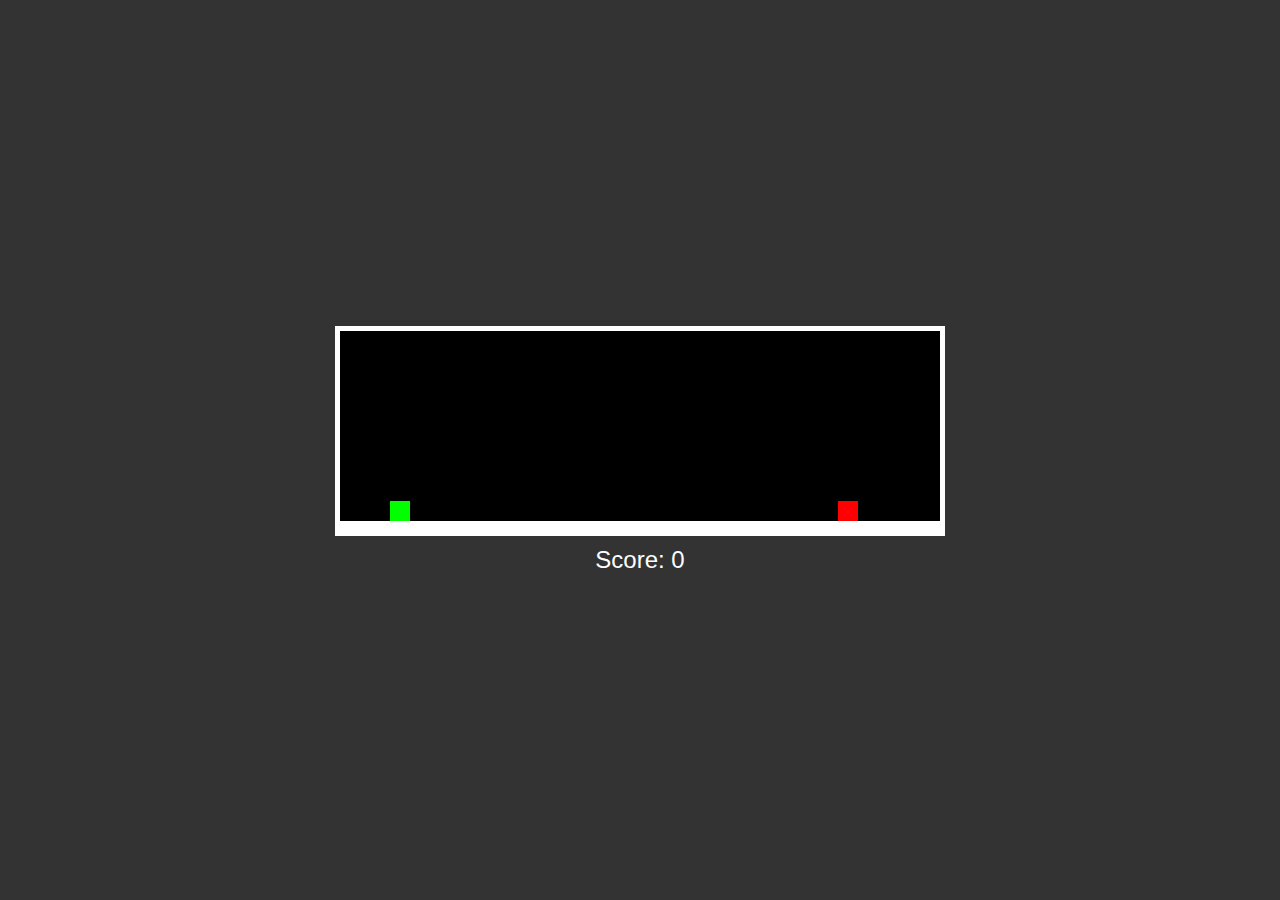
<file: geometry-dash-clone/index.html>
<!DOCTYPE html>
<html lang="en">
<head>
    <meta charset="UTF-8">
    <meta name="viewport" content="width=device-width, initial-scale=1.0">
    <title>Geometry Dash Clone</title>
    <link rel="stylesheet" href="style.css">
</head>
<body>
    <div id="game-container">
        <div id="player"></div>
        <div id="ground"></div>
        <div id="obstacle"></div>
    </div>
    <div id="score">Score: 0</div>

    <script src="script.js"></script>
</body>
</html>
</file>
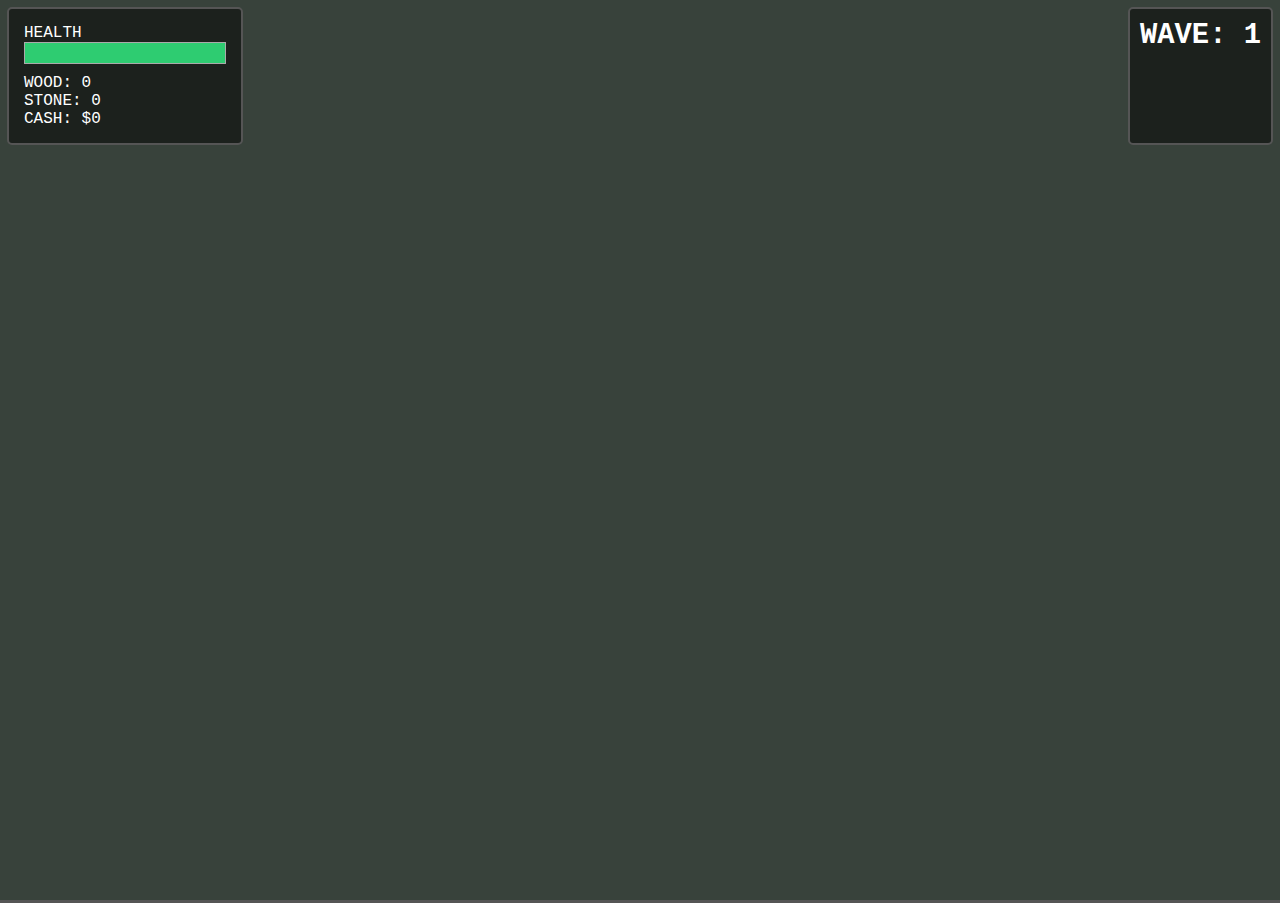
<file: zombie-game/index.html>
<!DOCTYPE html>
<html lang="en">
<head>
    <meta charset="UTF-8">
    <meta name="viewport" content="width=device-width, initial-scale=1.0">
    <title>Zombie Survival</title>
    <link rel="stylesheet" href="style.css">
</head>
<body>

    <div id="game-container">
        <canvas id="gameCanvas"></canvas>
        
        <div id="ui-container">
            <div class="ui-box">
                <div id="health-bar-container">
                    <span>HEALTH</span>
                    <div id="health-bar"></div>
                </div>
                <div id="resource-display">
                    <div>WOOD: <span id="wood-count">0</span></div>
                    <div>STONE: <span id="stone-count">0</span></div>
                    <div>CASH: $<span id="cash-count">0</span></div>
                </div>
            </div>

            <div class="ui-box">
                <div id="wave-display">WAVE: 1</div>
                <div id="wave-timer"></div>
            </div>
        </div>

        <div id="center-screen-ui">
            <button id="start-wave-btn" style="display: none;">START WAVE</button>
            <div id="build-mode-indicator" style="display: none;">BUILD MODE</div>
        </div>


        <div id="game-over-screen" style="display: none;">
            <h1>GAME OVER</h1>
            <p>You survived <span id="final-wave-count">0</span> waves.</p>
            <button id="restart-btn">Play Again</button>
        </div>
    </div>

    <script src="script.js"></script>
</body>
</html>
</file>
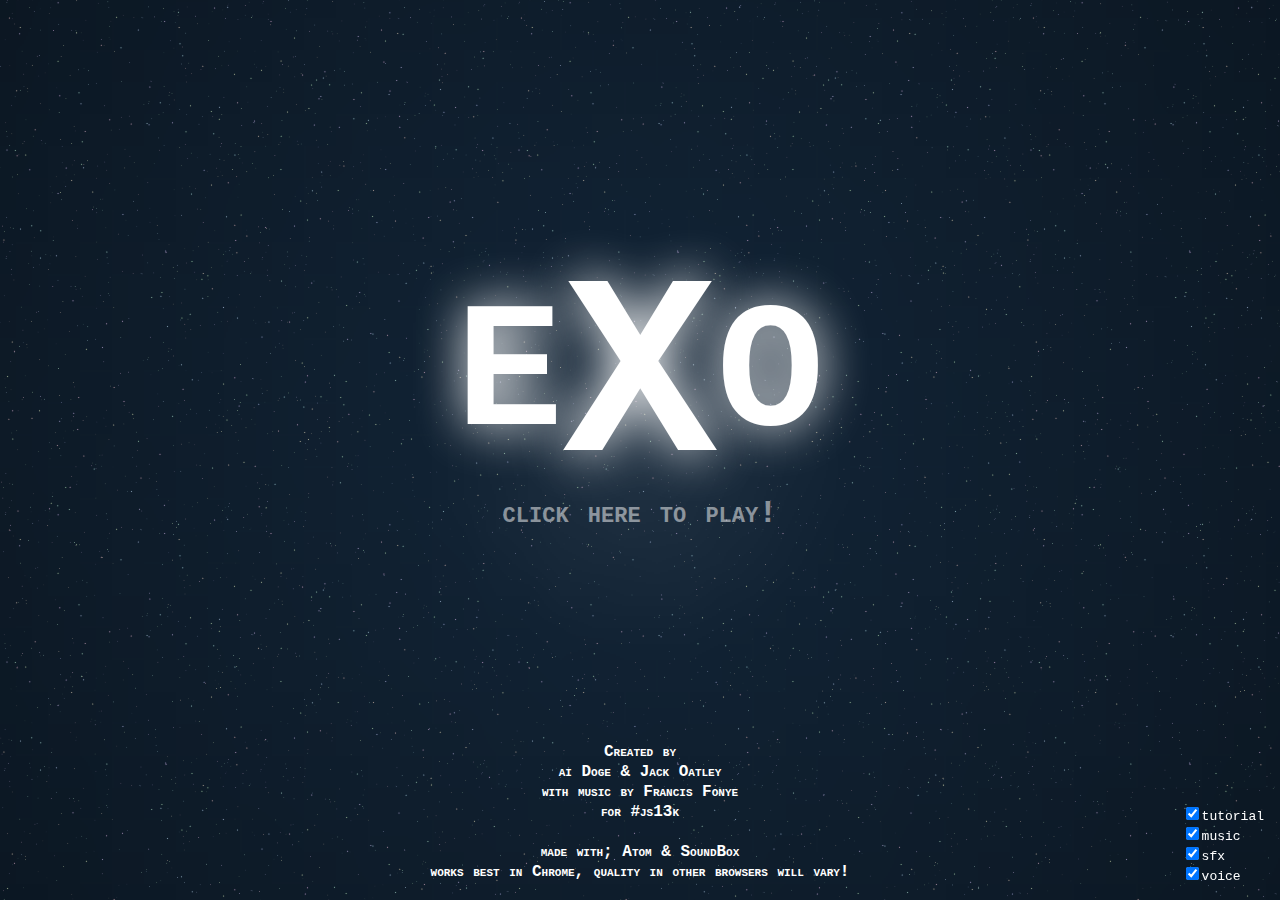
<file: index.html.html>
<!doctype html><style>body{margin:0;overflow:hidden;user-select:none}</style><canvas id=c></canvas><script>!function(){var e,t,n=document.getElementById("c"),a=n.getContext("2d",{alpha:!1}),o=!1,r=!1,i=!1,l=!1,c=Math.PI,h=2*c,u=(e=0,t=[],{update:function(n){if(t.push(n),60<t.length){var a=0,o=1e3,r=0;t.shift(),t.forEach((function(e){a+=e,o=Math.min(o,e),r=Math.max(r,e)})),e=~~(a/60)+", "+~~o+" - "+~~r}},get Aa(){return e}});function f(e,t){var n=0;return{type:0,level:t,update:function(){if(!n--){n=2;var t=p.v(e,1e3);if(t&&.1<=We.i){We.i-=.1;var a=.5<Math.random(),o=a?2e3:se(e,t),i=de(e,t);e.ga=i,w.create(e.x,e.y,i,o,"#0F0"),a||(t.l-=2),.7<Math.random()&&r&&P[~~(Math.random()*P.length)].play()}}}}}function s(e,t){var n=120,o=0;return{type:3,level:t,update:function(){if(0>=n--&&30<=We.i&&p.v(e,400)){o=0,n=120,We.i-=30;for(var t=p.P.length;t--;){var a=p.P[t];400>se(a,e)&&p.ra(a,0,.05,100)}}400>o&&(o+=20)},g:function(){400>o&&(a.save(),a.beginPath(),a.strokeStyle="#c6e2ff",a.translate(e.x,e.y/A.c),a.scale(1,1/A.c),a.arc(0,0,o,0,h),a.stroke(),a.restore())}}}function d(e,t){var n=null,o=null,r=null;return{type:1,level:t,update:function(){if(.1<=We.i){if(n=p.v(e,1e3)){We.i-=.1,r=de(e,n),null==o&&(o=r),o+=.01*Math.sign(ge(r-o+c)-c);for(var t=p.P.length;t--;){var a=p.P[t],i=ge(o-de(e,a)+c)-c;1e3>se(a,e)&&.1>Math.abs(i)&&(a.l-=.5)}}}else n=null},g:function(){if(n){a.beginPath(),a.lineWidth=6+3*Math.sin(performance.now()/5);var t=a.createRadialGradient(e.x,e.y/A.c,100,e.x,e.y/A.c,1e3);t.addColorStop(0,"#FF0"),t.addColorStop(1,"rgba(0,0,0,0)"),a.strokeStyle=t,a.moveTo(e.x,e.y/A.c),a.lineTo(e.x-1e3*Math.cos(o),(e.y-1e3*Math.sin(o))/A.c),a.stroke()}}}}function g(e,t){function n(e){return e+20*Math.sin(e+performance.now()/100)}var o=[];return{type:4,level:t,update:function(){var t=p.P.length;o.length=0;var n=p.v(e,300);if(n)for(;t--&&.01<=We.i;){We.i-=.01;var a=p.P[t];if(300>=se(n,a)&&(n=a,o.push(a),a.l-=.1),10<o.length)break}},g:function(){if(o[0]){a.beginPath(),a.strokeStyle="#0FF",a.lineWidth=1;var t=o.length,r=o[t-1];a.moveTo(r.x,r.y/A.c);var i=r.x;for(r=r.y;t--;){var l=o[t],c=l.x;l=l.y,a.lineTo(n(i+(c-i)/2),n(r+(l-r)/2)/A.c),a.lineTo(n(c),n(l)/A.c),i=c,r=l}a.lineTo(e.x,e.y/A.c),a.stroke()}}}}function m(e,t){var n=20;return{type:2,level:t,update:function(){if(!n--){n=20;var t=p.v(e,1500);t&&.1<=We.i&&(T.create(e.x,e.y,de(e,t),se(e,t),"#00B"),We.i-=.1)}}}}for(var v=function(){function e(e){for(var n=[],a=0;a<t.length;a++)t[a].X===e&&n.push(t[a]);return n}var t=[];return{o:function(){t[0]={X:4,name:"Lasers",K:null,L:f},t[1]={X:4,name:"Beam",K:null,L:d},t[2]={X:4,name:"Rockets",K:null,L:m},t[3]={X:4,name:"EMP",K:null,L:s},t[4]={X:4,name:"Lightning",K:null,L:g}},La:e,get:function(n){if(!n.H)return[];var a=[];return e(n.type).forEach((function(e){var o=n.H,r=t[e],i=o.type===e?o.level+1:1;a.push({K:r.K,text:r.name+" (Level "+i+")",Ba:tt.na.bind(null,n,e,i),Ha:"Upgrading level "+o.level+" "+o.type+", to level "+i+" "+e})})),a},L:function(e){return t[e].L}}}(),y=function(){function e(){r=o=n=t=null,u=i=!1}var t,n,o,r,i=!1,l=0,c=0,u=!1;return{get da(){return i},va:function(e,n,a){i=!0,t=e,l=n,c=a},update:function(){if(n)if(b.la){if(b.update(),u){var a=de({x:b.B,y:b.C},n);switch(t){case 2:var i=tt.Fa(n,o,a);break;case 3:i=tt.Z(n,o,a);break;case 4:i=tt.xa(n,o,a),tt.na(i,l,1)}i.update(),We.M-=c,c=0,e(),k.complete(4)}}else{a=b.B;var h=b.C;i={x:a,y:h},a=tt.v(a,h),o=(o=se(n,i))>r?r:o,o=100*Math.round(o/100),u=70<=se(a,i)}else(n=ye(!0))&&(r=20*n.size)},g:function(){n&&(a.lineWidth=3,a.globalAlpha=.5,a.strokeStyle=u?"#0F0":"#F00",a.beginPath(),a.arc(n.x,n.y,o,0,h),a.stroke())},o:e}}(),p=function(){var e,t,n=[],o=[],r=[];return{P:o,o:function(){e=100*Math.ceil(2*et.size/100),t=e/100,n.length=0;for(var a=t*t;a--;)n.push([]);o.length=0},create:function(e,t,n){o.push({x:e,y:t,z:20*Math.random(),R:n,l:10,target:null,qa:10*Math.random(),J:[],w:null})},update:function(){for(var a=o.length;0<a--;){var i=o[a],l=i.x,h=i.y;for(l=n[(h=~~((h+e/2)/100))*t+(l=~~((l+e/2)/100))],i.w!==l&&(null!==i.w&&(i.w[i.w.indexOf(i)]=i.w[i.w.length-1],i.w.length--),i.w=l,l.push(i)),r.length=0,r[0]=5,r[1]=500,l=i.J.length;l--;)h=i.J[l],r[h.type]*=h.value,0>=h.time--&&(i.J[l]=i.J[i.J.length-1],i.J.length--);l={x:i.x,y:i.y},h=999999;for(var u=tt.h[0],f=tt.h.length;f--;){var s=tt.h[f];(1<s.type||We.f===s)&&s.I&&((s=se(tt.h[f],l))<h&&(h=s,u=f))}for(i.target=tt.h[u],i.target&&(i.R+=.01*(ge(de(i,i.target)-i.R+c)-c),i.x-=r[0]*Math.cos(i.R),i.y-=r[0]*Math.sin(i.R),0>=i.qa--&&(i.qa=10,(l=se(i,i.target))<r[1]&&(h=.5<Math.random(),w.create(i.x,i.y,de(i,i.target),h?2e3:l,"#F00"),h||(i.target.l-=.2)))),0>=i.l&&(l=a,x.create(o[l].x,o[l].y),o[l]=o[o.length-1],o.length--),u=(h=i.w).length;u--;)if(i!==(l=h[u])&&200>fe(i,l)){h=(i.x-l.x)/4,u=(i.y-l.y)/4,i.x+=h,i.y+=u,l.x-=h,l.y-=u;break}}},g:function(){for(var e=-O.width/2,t=-O.height/2,n=o.length;n--;){var r=o[n];a.save(),a.translate(r.x,r.y/A.c-r.z*A.c),a.scale(2,2/A.c),a.rotate(r.R),a.drawImage(O,e,t),a.restore()}},v:function(e,t){for(var n=null,a=o.length;a--;){var r=o[a],i=se(e,r);i<t&&(n=r,t=i)}return n},ra:function(e,t,n,a){e.J.push({type:t,value:n,time:a})}}}(),x={create:function(e,t){for(var n=50;n--;)w.create(e,t,Math.random()*h,200,"#FF0",5+5*Math.random())}},w=function(){var e={};return{create:function(t,n,a,o,r,i){!e[r]&&(e[r]=[]),e[r].push({x:t,y:n,s:a,G:o-50,fa:i||50})},update:function(){for(var t in e)for(var n=e[t],a=n.length;a--;){var o=n[a];o.G-=o.fa,0>=o.G?((o=n)[a]=o[o.length-1],--o.length):(o.x-=Math.cos(o.s)*o.fa,o.y-=Math.sin(o.s)*o.fa)}},g:function(){for(var t in a.globalAlpha=1,a.lineWidth=1,e){a.strokeStyle=t,a.beginPath();for(var n=e[t].length;n--;){var o=e[t][n],r=o.x+10*Math.cos(o.s),i=o.y/A.c+10*Math.sin(o.s);a.moveTo(o.x,o.y/A.c),a.lineTo(r,i)}a.stroke()}},clear:function(){e={}}}}(),b=function(){function e(e,n,o,r){return t>e&&t<e+o&&a>n&&a<n+r}var t=0,a=0,o=0,r=0,i=0,l=!1,c=!1,h=!1;return window.addEventListener("mousemove",(function(e){var i=n.getBoundingClientRect();t=e.clientX-i.left,a=e.clientY-i.top,o=(t+A.x-n.width/2)/A.zoom,r=(a+A.y-n.height/2)*A.c/A.zoom}),!1),window.addEventListener("mousedown",(function(){h=l=!0}),!1),window.addEventListener("mouseup",(function(){h=!1,A.ia||(c=!0)}),!1),window.addEventListener("wheel",(function(e){i=Math.sign(e.deltaY)}),!1),{update:function(){c=l=!1,i=0},ka:e,ta:function(t,n,a,o){return l&&e(t,n,a,o)},get x(){return t},get y(){return a},get B(){return o},get C(){return r},get click(){return l},get la(){return c},get ya(){return h},get ma(){return i}}}(),T=function(){var e={};return{create:function(t,n,a,o,r){e[r]||(e[r]=[]),e[r].push({x:t,y:n,T:a,G:o-20})},update:function(){for(var t in e)for(var n=e[t],a=n.length;a--;){var o=n[a],r=p.v(o,500),i=r?se(o,r):30;0>=o.G--||30>i?(e[t].splice(a,1),x.create(o.x,o.y),r&&(r.l-=10)):(r&&(o.T+=.05*(ge(de(o,r)-o.T+c)-c)),o.x-=20*Math.cos(o.T),o.y-=20*Math.sin(o.T))}},g:function(){var t,n=te.width/2,o=te.height/2;for(t in e)for(var r=e[t],i=r.length;i--;){var l=r[i];a.save(),a.translate(l.x,l.y/A.c),a.rotate(l.T),a.drawImage(te,n,o),a.restore()}}}}(),F=function(){function e(e,n){var a=document.createElement("LI"),o=document.createElement("LABEL"),r=document.createElement("INPUT");o.textContent=e,r.type="checkbox",a.appendChild(r),a.appendChild(o),t.appendChild(a),r.onclick=function(){S.set(e,r.checked),n.call(r)},"true"===S.get(e,"true")&&(r.checked=!0,n.call(r,!0))}var t=document.createElement("UL"),n=t.style;return n.position="absolute",n.right="0px",n.bottom="0px",n.color="#FFF",n.margin="16px",n.listStyle="none",n.fontFamily="monospace",document.body.appendChild(t),{o:function(){e("tutorial",(function(){l=this.checked})),e("music",(function(e){o=this.checked,e||Be(Le)})),e("sfx",(function(){r=this.checked})),e("voice",(function(){i=this.checked}))}}}(),S={set:function(e,t){try{window.localStorage.setItem(e,t)}catch(e){console.warn(e)}},get:function(e,t){try{return window.localStorage.getItem(e)||t}catch(e){return console.warn(e),t}}},M={Y:function(){for(var e=[],t=tt.Ia(me(60,100,50),100,0,0),n=2+~~(3*Math.random()),a=1e3,o=0;o<n;o++){var r=20+~~(30*Math.random()),i=tt.f(me(-1,39,62),r,t,a,.003,Math.random()*h);e.push(i),a+=100*~~((500+~~(500*Math.random()))/100);for(var l=~~(3*Math.random()),c=200,u=0;u<l;u++)tt.f(me(-1,39,62),~~(.1*r+Math.random()*r*.3),i,c,.01,Math.random()*h),c+=100}return We.create(e[0]),tt.Z(e[0],100,.33*h),tt.Z(e[0],100,.66*h),tt.Z(e[0],100,.99*h),{size:a}}},k=function(){function e(){t[h]&&(u=t[h].text,(r=!0===t[h].end)&&S.set("tutorial",!1),we(u,!0))}var t=[{text:"Welcome to Exo... You are the commander of a long forgotten expedition to a distant star. Many hundreds of years ago you and your people set out to inhabit the galaxy. Upon reaching your destination, you were able to establish a base on a nearby planet. Not long after, you find yourself under seige from mysterious forces. Are they aliens, or maybe your own race, hundreds of years ahead of you in technology, catching up to you... Either way, this is your home now... Defend it.",event:0,G:0},{text:"You can move your view of the star system around by clicking and dragging anywhere on-screen. YOu can also use the W, A, S and D, or the arrow keys.",event:1},{text:"You can also zoom in and out with your mouse wheel.",event:3},{text:"The SPACEBAR can be used to pause and un-pause the game. Try it now.",event:2},{text:"To survive in this star system, you will have to build to gather resources and defend yourself.",event:2},{text:"At the top of your screen is general information. From left to right. The structural status of your base, when this hits 0 you are no more. The number of enemy waves you have survived. Seconds until the next wave. Your stored minerals. And your stored energy.",event:2},{text:"At the bottom of your screen are your construction options. Satellites are use to generate energy from the sun and relay connection to your main base. Mining stations gather minerals from planets. The rest are just weapons of destruction.",event:2},{text:"Try constructing something now. Select one of the icons. Select the star or a planet to build station in orbit of. Then select the orbit distance.",event:4},{text:"Satellites and stations can only function with a connection to your main base. Anything not connected is considered offline, and will do nothing. However, when offline, they will be undetectable by enemy ships.",event:4},{text:"To extend your functional range, you will have to build multiple satellites to relay the signal. Anything close enough to your base is already online, new satellites may have to be constructed around other celestial bodies. The connection is shown with green lines branching out from your base.",event:4},{text:"That's as much as I can help you. My programmers thought it wise not to provide me with information on your weapon systems. You will have to work that out yourself.",event:4},{text:"Good luck...",event:4,end:!0}],o=!1,r=!1,i=60,c=[],h=0,u="";return{get text(){return u},get end(){return r},start:function(){l?(at=2,o=!0,e()):r=!0},update:function(){if(""!==u){var a=t[h];void 0!==a.G&&0>=a.G--&&(c[a.event]=!0),!0===c[a.event]&&b.ta(20,n.height/2-20-100,500,200)&&(h++,u="",i=60)}else o&&0>=i--&&e()},g:function(){if(""!==u){a.fillStyle="rgba(0,0,0,0.5)",a.strokeStyle="#FFF",a.lineWidth=2,a.beginPath(),a.rect(20,n.height/2-20-100,500,200),a.fill(),a.stroke(),a.fillStyle="#FFF",a.textAlign="left",a.textBaseline="top";for(var e=n.height/2-96-16,o=u.split(" "),r="",i=0;i<o.length;i++){var l=r+o[i]+" ";484<a.measureText(l).width&&0<i?(a.fillText(r,28,e),r=o[i]+" ",e+=20):r=l}a.fillText(r,28,e),!0===c[t[h].event]&&(a.textAlign="center",a.font="small-caps 600 12px monospace",a.fillText("click to continue...",270,n.height/2+55))}},complete:function(e){c[e]=!0}}}(),A=function(){function e(){a.setTransform(1,0,0,1,0,0)}var t=0,o=0,r=0,i=0,l=0,c=0,h=0,u=0,f=1,s=1,d=2,g=!1,m={};return window.addEventListener("keydown",(function(e){m[e.key.toUpperCase()]=!0}),!1),window.addEventListener("keyup",(function(e){m[e.key.toUpperCase()]=!1}),!1),{get x(){return t},get y(){return o},get zoom(){return f},get c(){return d},get ia(){return g},o:function(){t=We.f.x,o=We.f.y/2,r=We.f.x,i=We.f.y/2,s=f=1,d=2},clear:function(){e(),a.clearRect(0,0,n.width,n.height)},reset:e,position:function(){a.setTransform(f,0,0,f,-t+n.width/2,-o+n.height/2)},update:function(){0!==b.ma&&(s=ve(s-.1*b.ma,.1,2)),d=Math.min(f-.1+1,2),(m.ARROWUP||m.W)&&(i-=50),(m.ARROWDOWN||m.S)&&(i+=50),(m.ARROWLEFT||m.A)&&(r-=50),(m.ARROWRIGHT||m.D)&&(r+=50),b.click&&(l=t,c=o,h=b.x,u=b.y);var e=5<Math.abs(h-b.x),n=5<Math.abs(u-b.y);0!==h&&b.ya&&(g||e||n)?(g=!0,r=l+(h-b.x),i=c+(u-b.y),k.complete(1)):(g&&(h=0),g=!1),e=f,e=(f+=.001>Math.abs(f-s)?0:(s-f)/5)-e,.001<Math.abs(e)&&(t+=b.B*e,o+=b.C*e,r+=b.B*e,i+=b.C*e,k.complete(3)),t+=.001>Math.abs(t-r)?0:(r-t)/5,o+=.001>Math.abs(o-i)?0:(i-o)/5}}}(),C=[2,10,116,1,3,0,164,255,0,0,0,0,64,0,0,0,0,6,0,2,255,0,0,28,0,0,0,6],P=[],R=40;R--;)P[R]={ea:[{b:C,p:[1],m:[{n:[206-R],a:[]}]}],aa:5513,$:2,ba:0,ca:1};var E={ea:[{b:[3,255,128,0,0,255,140,0,0,127,2,2,23,0,0,0,96,3,1,3,94,79,0,32,84,2,12,4],p:[1],m:[{n:[163],a:[]}]}],aa:5513,$:1,ba:0,ca:1},I=document.createElement("CANVAS"),L=I.getContext("2d");I.width=40,I.height=40,L.fillStyle="#FFF",L.strokeStyle="#FFF",L.lineWidth=4,L.fillRect(0,31,40,5),L.fillRect(6,36,28,5),L.beginPath(),L.moveTo(10,31),L.lineTo(15,26),L.lineTo(25,26),L.lineTo(30,31),L.fill(),L.beginPath(),L.moveTo(21,26),L.lineTo(21,21),L.stroke(),L.lineWidth=2,L.beginPath(),L.moveTo(21,19),L.lineTo(21,0),L.stroke();var B=document.createElement("CANVAS"),W=B.getContext("2d");B.width=100,B.height=100,W.translate(50,50),W.fillStyle="#444",W.moveTo(-20,0),W.lineTo(0,50),W.lineTo(20,0),W.fill(),W.fillStyle="#a33",W.beginPath(),W.scale(1,.5),W.arc(0,0,40,0,h),W.fill(),W.fillStyle="#222",W.beginPath(),W.arc(0,-5,35,0,h),W.fill();var N=document.createElement("CANVAS"),z=N.getContext("2d");N.width=100,N.height=100,z.translate(50,50),z.fillStyle="#444",z.beginPath(),z.arc(0,0,15,0,h),z.fill(),z.lineWidth=5,z.strokeStyle="#666",z.beginPath(),z.moveTo(0,-6),z.lineTo(-30,-6),z.moveTo(0,6),z.lineTo(-30,6),z.stroke();var V=document.createElement("CANVAS"),j=V.getContext("2d");V.width=40,V.height=40,j.fillStyle="#FFF",j.strokeStyle="#FFF",j.lineWidth=2,j.fillRect(0,31,40,5),j.fillRect(6,36,28,5),j.beginPath(),j.rect(19,20,2,10),j.arc(20,20,5,0,h),j.fill(),j.beginPath(),j.arc(20,20,18,0,h),j.stroke();var O,U=document.createElement("CANVAS"),G=U.getContext("2d");U.width=8,U.height=8,G.fillStyle="#F00",G.moveTo(0,4),G.lineTo(8,0),G.lineTo(6,4),G.lineTo(8,8),G.fill(),O=U;var H=document.createElement("CANVAS"),Y=H.getContext("2d");H.width=40,H.height=40,Y.fillStyle="#FFF",Y.strokeStyle="#FFF",Y.lineWidth=2,Y.fillRect(0,31,40,5),Y.fillRect(6,36,28,5),Y.beginPath(),Y.moveTo(10,31),Y.lineTo(15,26),Y.lineTo(25,26),Y.lineTo(30,31),Y.fill(),Y.beginPath(),Y.moveTo(17,26),Y.lineTo(14,21),Y.moveTo(23,26),Y.lineTo(20,21),Y.moveTo(5,6),Y.lineTo(2,1),Y.moveTo(16,13),Y.lineTo(13,8),Y.stroke();var D=document.createElement("CANVAS"),J=D.getContext("2d");D.width=40,D.height=40,J.fillStyle="#FFF",J.strokeStyle="#FFF",J.lineWidth=1,J.fillRect(0,31,40,5),J.fillRect(6,36,28,5),J.beginPath(),J.rect(19,20,2,10),J.arc(20,20,5,0,h),J.fill(),J.beginPath(),J.moveTo(20,20),J.lineTo(0,20),J.moveTo(20,20),J.lineTo(40,20),J.moveTo(20,20),J.lineTo(20,0),J.moveTo(20,20),J.lineTo(0,0),J.moveTo(20,20),J.lineTo(40,0),J.stroke();var K=document.createElement("CANVAS"),X=K.getContext("2d");K.width=40,K.height=40,X.fillStyle="#FFF",X.strokeStyle="#FFF",X.lineWidth=2,X.fillRect(-4,-4,48,9),X.fillRect(2,5,4,4),X.fillRect(34,5,4,4),X.fillRect(12,5,16,8),X.fillRect(18,5,4,24),X.beginPath(),X.moveTo(12,23),X.lineTo(20,29),X.lineTo(28,23),X.stroke(),X.beginPath(),X.arc(20,70,40,0,h),X.stroke();var q=document.createElement("CANVAS"),Z=q.getContext("2d");q.width=20,q.height=140,Z.fillStyle="#ddd",Z.fillRect(8,50,4,40),Z.fillStyle="#b33",Z.fillRect(2,30,15,30),Z.fillRect(2,80,15,30),Z.fillStyle="#9badb7",Z.fillRect(2,65,17,10),Z.fillRect(0,66,2,8);var $=document.createElement("CANVAS"),Q=$.getContext("2d");$.width=128,$.height=64,Q.lineWidth=2,Q.fillStyle="rgba(255,0,0,0.2)",Q.strokeStyle="#F00",Q.arc(32,32,30,0,h),Q.stroke(),Q.fill(),Q.beginPath(),Q.fillStyle="rgba(0,255,0,0.2)",Q.strokeStyle="#0F0",Q.arc(96,32,30,0,h),Q.stroke(),Q.fill();var _=document.createElement("CANVAS"),ee=_.getContext("2d");_.width=160,_.height=80,ee.fillStyle="#FFF",ee.fillRect(10,10,20,60),ee.fillRect(50,10,20,60),ee.moveTo(90,10),ee.lineTo(150,40),ee.lineTo(90,70),ee.fill();var te,ne=document.createElement("CANVAS"),ae=ne.getContext("2d");ne.width=16,ne.height=8,ae.fillStyle="#0F0",ae.moveTo(0,4),ae.lineTo(16,0),ae.lineTo(16,8),ae.fill(),te=ne;var oe=document.createElement("CANVAS"),re=oe.getContext("2d");oe.width=40,oe.height=40,re.fillStyle="#FFF",re.strokeStyle="#FFF",re.lineWidth=4,re.fillRect(0,31,40,5),re.fillRect(6,36,28,5),re.beginPath(),re.moveTo(10,31),re.lineTo(17,22),re.lineTo(17,12),re.lineTo(20,2),re.lineTo(23,12),re.lineTo(23,22),re.lineTo(30,31),re.lineTo(15,24),re.lineTo(25,24),re.fill();var ie=document.createElement("CANVAS"),le=ie.getContext("2d");ie.width=40,ie.height=40,le.fillStyle="#FFF",le.strokeStyle="#FFF",le.lineWidth=2,le.translate(20,20),le.rotate(c/4),le.fillRect(-9,-4,8,8),le.fillRect(-7,-8,4,16),le.fillRect(-12,8,14,24),le.fillRect(-12,-32,14,24),le.beginPath(),le.arc(30,0,20,0,h),le.stroke();var ce=document.createElement("CANVAS"),he=ce.getContext("2d");function ue(e,t){return function(){e(),t()}}function fe(e,t){var n=e.x-t.x;return n*n+(e=e.y-t.y)*e}function se(e,t){return Math.sqrt(fe(e,t))}function de(e,t){return Math.atan2(e.y-t.y,e.x-t.x)}function ge(e){return e-Math.floor(e/h)*h}function me(e,t,n){return"hsl("+(0>e?360*Math.random():e)+","+(0>t?100*Math.random():t)+"%,"+(0>n?100*Math.random():n)+"%)"}function ve(e,t,n){return e>n?n:e<t?t:e}function ye(e){var t=null;if(b.la){Ne.oa(null);var n=tt.v(b.B,b.C);se(n,{x:b.B,y:b.C})<ot&&!b.target&&!b.ia&&(we(n.name),!e||1!=n.type&&0!=n.type?y.da||Ne.oa(n,b):t=n,r&&E.play())}return t}ce.width=20,ce.height=140,he.fillStyle="#dddddd",he.fillRect(8,50,4,40),he.fillStyle="#639bff",he.fillRect(2,0,15,60),he.fillRect(2,80,15,60),he.fillStyle="#9badb7",he.fillRect(2,65,17,10),he.fillRect(0,66,2,8);var pe=window.speechSynthesis,xe=!1;function we(e,t){t||Ne.sa(e,240),xe&&i&&(pe.cancel(),e.split(". ").forEach((function(e){(e=new SpeechSynthesisUtterance(e+".")).rate=1,e.pitch=.1,e.lang="en",pe.speak(e)})))}function be(){function e(e){return Math.sin(6.283184*e)}var t,n,a,o,r,i=[e,function(e){return.5>e%1?1:-1},function(e){return e%1*2-1},function(e){return 2>(e=e%1*4)?e-1:3-e}];this.o=function(e){t=e,n=e.ba,a=0,o=e.aa*e.$*(n+1)*2,r=new Int32Array(o)},this.Y=function(){var l,c,h,u,f,s,d=new Int32Array(o),g=t.ea[a],m=t.aa,v=t.$,y=0,p=0,x=!1,w=[];for(c=0;c<=n;++c){var b=g.p[c];for(h=0;h<v;++h){(f=b?g.m[b-1].a[h]:0)&&(g.b[f-1]=g.m[b-1].a[h+v]||0,16>f&&(w=[]));var T=i[g.b[15]],F=g.b[16]/512,S=Math.pow(2,g.b[17]-9)/m,M=g.b[18],k=g.b[19],A=135.82764118168*g.b[20]/44100,C=1-g.b[21]/255,P=1e-5*g.b[22],R=g.b[23]/32,E=g.b[24]/512,I=6.283184*Math.pow(2,g.b[25]-9)/m,L=g.b[26]/255,B=g.b[27]*m&-2;for(f=(c*v+h)*m,u=0;4>u;++u)if(l=b?g.m[b-1].n[h+u*v]:0){if(!w[l]){var W,N,z=w,V=l,j=s=void 0,O=g,U=l,G=i[O.b[0]],H=O.b[1],Y=O.b[3],D=i[O.b[4]],J=O.b[5],K=O.b[8],X=O.b[9],q=O.b[10]*O.b[10]*4,Z=O.b[11]*O.b[11]*4,$=O.b[12]*O.b[12]*4,Q=1/$,_=O.b[13],ee=m*Math.pow(2,2-O.b[14]),te=new Int32Array(q+Z+$),ne=0,ae=0;for(W=N=0;N<q+Z+$;N++,W++){0<=W&&(_=_>>8|(255&_)<<4,W-=ee,j=.003959503758*Math.pow(2,(U+(15&_)+O.b[2]-128-128)/12),s=.003959503758*Math.pow(2,(U+(15&_)+O.b[6]-128-128)/12)*(1+8e-4*O.b[7]));var oe=1;N<q?oe=N/q:N>=q+Z&&(oe-=(N-q-Z)*Q);var re=j;Y&&(re*=oe*oe);var ie=G(ne+=re)*H;re=s,K&&(re*=oe*oe),ie+=D(ae+=re)*J,X&&(ie+=(2*Math.random()-1)*X),te[N]=80*ie*oe|0}z[V]=te}for(V=w[l],l=0,z=2*f;l<V.length;l++,z+=2)d[z]+=V[l]}for(l=0;l<m;l++)(z=d[u=2*(f+l)])||x?(x=A,M&&(x*=T(S*u)*F+.5),p+=(x=1.5*Math.sin(x))*(z=C*(z-p)-(y+=x*p)),z=3==k?p:1==k?z:y,P&&(z=1>(z*=P)?-1<z?e(.25*z):-1:1,z/=P),x=1e-5<(z*=R)*z,s=z*(1-(V=Math.sin(I*u)*E+.5)),z*=V):s=0,u>=B&&(s+=d[u-B+1]*L,z+=d[u-B]*L),d[u]=0|s,d[u+1]=0|z,r[u]+=0|s,r[u+1]+=0|z}}return++a/t.ca},this.ha=function(){var e=44+2*o-8,t=e-36,n=new Uint8Array(44+2*o);for(n.set([82,73,70,70,255&e,e>>8&255,e>>16&255,e>>24&255,87,65,86,69,102,109,116,32,16,0,0,0,1,0,2,0,68,172,0,0,16,177,2,0,4,0,16,0,100,97,116,97,255&t,t>>8&255,t>>16&255,t>>24&255]),e=0,t=44;e<o;++e){var a=r[e];a=-32767>a?-32767:32767<a?32767:a,n[t++]=255&a,n[t++]=a>>8&255}return n}}pe&&(xe=!0,0>=pe.getVoices().length&&(pe.onvoiceschanged=function(){pe.getVoices()}));var Te=function(){var e,t,n,a,o=["enemies, approaching","we are under attack","enemy, in-bound","hostiles detected"];return{o:function(){e=0,a=30,n=60*(t=60)},update:function(){if(k.end&&!n--){for(var r=et.size,i=a;i--;){var l=Math.random()*h;p.create(Math.cos(l)*r,Math.sin(l)*r,l)}e++,t=Math.max(t-2,2),a+=30,n=60*t,we(o[~~(Math.random()*o.length)])}},get Ja(){return n},get wa(){return e}}}(),Fe=!0,Se=[],Me=!0,ke=[];E=Re(E);for(var Ae=0;Ae<P.length;Ae++)P[Ae]=Re(P[Ae]);var Ce,Pe=new be;function Re(e){var t=new be;return t.V=new Audio,t.U=!0,t.o(e),ke.push(t),t.V}Pe.V=new Audio,Pe.U=!0,Pe.o({ea:[{b:[2,0,92,0,3,255,92,0,0,0,5,6,58,0,0,0,0,0,1,2,135,0,0,32,147,6,121,6],p:[,,,,1,1,1,1,1,1,1,1],m:[{n:[144,,144,,144,144,,144,,,144,,144,144,,142,144,,144,,144,144,,144,,,144,,144,144,,149,,,,142,,,,,,,,,,,,,,,,142],a:[]}]},{b:[0,0,140,0,0,7,99,1,0,17,0,11,32,0,0,2,127,6,0,2,34,52,4,53,108,5,8,2],p:[,,,2,2,,,2,2,2],m:[{n:[],a:[]},{n:[142,,142,142,142,142,,142,,,142,142,142,142,,,142,,142,142,142,142,,142,,,142,142,142,142,142],a:[]}]},{b:[0,255,116,1,0,255,116,0,1,0,4,6,35,0,0,0,0,0,0,2,14,0,0,32,0,0,0,0],p:[],m:[]},{b:[0,147,116,1,0,97,116,0,1,0,4,6,35,0,0,0,0,0,0,2,14,0,0,32,0,0,0,0],p:[,4,,4,4,4,,,4,,,4,4],m:[{n:[],a:[]},{n:[],a:[]},{n:[],a:[]},{n:[,,,137,139,,,,,,,137,139,137,,,,,,137,139,,,,,,,137,139,139,,139],a:[]}]},{b:[2,100,128,0,3,201,128,0,0,0,5,6,58,0,0,0,195,6,1,2,135,0,0,32,147,6,121,6],p:[],m:[]},{b:[2,100,128,0,3,201,128,0,0,0,5,6,58,0,0,0,195,6,1,2,135,0,0,32,147,6,121,6],p:[],m:[]},{b:[0,43,128,0,0,43,128,12,0,0,12,0,72,0,0,0,0,0,0,2,255,0,0,32,83,3,130,4],p:[11],m:[{n:[],a:[]},{n:[],a:[]},{n:[],a:[]},{n:[],a:[]},{n:[],a:[]},{n:[],a:[]},{n:[],a:[]},{n:[],a:[]},{n:[],a:[]},{n:[],a:[]},{n:[139,,,,151,,,,149,,,,,,,,139,,,,151,,,,149],a:[]}]},{b:[0,91,128,0,0,95,128,12,0,0,12,0,72,0,0,0,0,0,0,2,255,0,0,32,83,3,130,4],p:[,12],m:[{n:[],a:[]},{n:[],a:[]},{n:[],a:[]},{n:[],a:[]},{n:[],a:[]},{n:[],a:[]},{n:[],a:[]},{n:[],a:[]},{n:[],a:[]},{n:[],a:[]},{n:[],a:[]},{n:[140,,,,154,,,,152,,,,,,,,140,,,,154,,,,152],a:[]}]},{b:[2,192,128,0,2,146,140,18,0,0,121,127,120,0,0,0,0,0,0,2,5,0,0,32,0,0,0,0],p:[13,13,13,13,,13],m:[{n:[],a:[]},{n:[],a:[]},{n:[],a:[]},{n:[],a:[]},{n:[],a:[]},{n:[],a:[]},{n:[],a:[]},{n:[],a:[]},{n:[],a:[]},{n:[],a:[]},{n:[],a:[]},{n:[],a:[]},{n:[140,,,,,,,,,,,,,,,,137],a:[]}]},{b:[2,97,116,0,3,80,106,4,0,0,127,127,127,3,2,2,44,15,1,2,5,44,48,41,147,4,12,0],p:[,,14,21,,,,,14,21,14,21],m:[{n:[],a:[]},{n:[],a:[]},{n:[],a:[]},{n:[],a:[]},{n:[],a:[]},{n:[],a:[]},{n:[],a:[]},{n:[],a:[]},{n:[],a:[]},{n:[],a:[]},{n:[],a:[]},{n:[],a:[]},{n:[],a:[]},{n:[142,,,,,,,,,,,,,,,,144],a:[]},{n:[],a:[]},{n:[],a:[]},{n:[],a:[]},{n:[],a:[]},{n:[],a:[]},{n:[],a:[]},{n:[146,,,,,,,,,,,,,,,,148],a:[]}]}],aa:11025,$:32,ba:12,ca:10}),Se.push(Pe),Ce=Pe.V;var Ee=0,Ie=0,Le=Ce;function Be(e){null!==e&&(o?(Le=e,e.Ca||(e.Ca=!0,e.addEventListener("ended",(function(){this.currentTime=0,Be(e)}),!1)),Le.play(),e.volume=.5):Le&&Le.pause())}var We=function(){var e,t,n,a,o,r,i;return{create:function(l){e=l,t=100,n=.025,a=.05,o=501,r=50,i=10},get f(){return e},get l(){return t},get Da(){return n},get za(){return a},get ua(){return o},get M(){return r},get i(){return i},set M(e){r=e},set i(e){i=e}}}(),Ne=function(){function e(e,t,n){var a=tt.F(e,t);return n?We.M>=a:(we("Select an area to build the "+tt.getName(e,t)),y.va(e,t,a),!1)}var t,o={x:0,y:0},r=[],i="",l=[];return{pa:function(){var i=n.width/2,l=n.height;t=function(){var e=n.width/2-213,t=n.height-128-120,o=[],r={x:e,y:t,target:null,update:function(){null!==r.target&&o.forEach((function(e){e.update()}))},g:function(){if(null!==r.target){a.fillStyle="rgba(0,0,0,0.5)",a.strokeStyle="#FFF",a.lineWidth=2,a.fillRect(e,t,426,120),a.strokeRect(e,t,426,120),a.fillStyle="#fff",a.textAlign="left",a.textBaseline="top",a.font="16px monospace",a.fillText((We.f===r.target?"Base":"")+r.target.name,e+120,t+16);var n=r.target.cache,i=Math.max(n.width,n.height)/104;a.drawImage(n,e+8+52-n.width/i/2,t+8+52-n.height/i/2,n.width/i,n.height/i),o.forEach((function(e){e.g()}))}},Ea:function(n,a){r.x=e=n,r.y=t=a},Ka:function(e){o.length=0;var t=128;e.forEach((function(e){o.push(ze(r,t,60,e.text,e.K,e.Ba,e.Ha)),t+=60}))}};return r}(),r=[t,ze(o,i-24-180,l-64,"Satellite ("+tt.F(2,void 0)+" minerals)",ie,e.bind(null,2,void 0)),ze(o,i-24-120,l-64,"Mining Station ("+tt.F(3,void 0)+" minerals)",K,e.bind(null,3,void 0)),ze(o,i-24-60,l-64,"Laser Platform ("+tt.F(4,0)+" minerals)",H,e.bind(null,4,0)),ze(o,i-24,l-64,"Beam Platform ("+tt.F(4,1)+" minerals)",I,e.bind(null,4,1)),ze(o,i+36,l-64,"Rocket Platform ("+tt.F(4,2)+" minerals)",oe,e.bind(null,4,2)),ze(o,i+96,l-64,"EMP Platform ("+tt.F(4,3)+" minerals)",V,e.bind(null,4,3)),ze(o,i+156,l-64,"Lighting Platform ("+tt.F(4,4)+" minerals)",D,e.bind(null,4,4))]},update:function(){i="",r.forEach((function(e){e.update()}));for(var e=l.length;e--;)l[e].time--||l.splice(e,1)},g:function(){r.forEach((function(e){e.g()}));var e=n.width/2,t=ve(n.width/1920,.5,1);a.globalAlpha=1,a.fillStyle="#FFF",a.textAlign="center",a.textBaseline="middle",a.font="700 48px monospace",a.fillText(~~(Te.Ja/60),n.width/2,96),a.font="small-caps 700 24px monospace",a.fillText("next wave in",e,48),a.fillText("minerals",e+300*t,48),a.fillText(~~We.M,e+300*t,80),a.fillText("energy",e+600*t,48),a.fillText(~~We.i,e+600*t,80),a.fillText("survived",e-300*t,48),a.fillText(Te.wa+" waves",e-300*t,80),a.fillText("base status",e-600*t,48),a.fillText(~~We.f.l+"%",e-600*t,80),a.font="small-caps 700 16px monospace",a.fillText(i,e,n.height-96),a.textAlign="left",a.textBaseline="bottom";var o=20;l.forEach((function(e){a.fillText('"'+e.text+'"',20,n.height-o),o+=20})),k.g(),a.textAlign="left",a.textBaseline="bottom",a.font="small-caps 500 12px monospace",a.fillText("FPS: "+u.Aa,10,26),a.drawImage(_,2===at?0:80,0,80,80,n.width-90,30,60,60)},sa:function(e,t){l.push({text:e,time:t})},oa:function(e,n){t.target=e,void 0!==n&&t.Ea(n.x,n.y)},Ga:function(e){i=e}}}();function ze(e,t,n,o,r,i,l){return{update:function(){b.ka(e.x+t,e.y+n,48,48)&&(Ne.Ga(o),b.click&&i&&i(!0)&&(i(),l&&we(l)))},g:function(){a.globalAlpha=i&&!i(!0)?.2:1,a.fillStyle="rgba(0,0,0,0.5)",a.strokeStyle="#FFF",a.lineWidth=2,a.fillRect(e.x+t,e.y+n,48,48),a.strokeRect(e.x+t,e.y+n,48,48),r&&a.drawImage(r,e.x+t+4,e.y+n+4)}}}function Ve(){n.width=window.innerWidth,n.height=window.innerHeight,a.clearRect(0,0,n.width,n.height),void 0!==tt&&Ne.pa()}function je(e){var t=e.j;if(t){var n=t.f.O;n||(n=t.f.O=[]);var a=Math.floor(4*A.zoom);if(!(n=n[a])){n=document.createElement("CANVAS");var o=0;tt.h.forEach((function(e){e.j&&e.j.f===t.f&&(o=Math.max(o,e.j.u+40))})),n.width=o/2,n.height=o/2,t.f.O[a]=n,n.ja=[]}if(!n.ja[e.id]){a=2*(.2+a/4);var r=n.getContext("2d");r.setLineDash([5/a,5/a]),r.beginPath(),r.lineWidth=2/a,r.strokeStyle=e.color,r.globalAlpha=1,r.arc(0,0,t.u/2,0,h/4,!1),r.stroke(),r.setLineDash([]),n.ja[e.id]=!0}}}Ve(),window.addEventListener("resize",Ve,!1);var Oe=[],Ue=[];function Ge(e,t){e.I=!0,t&&(Oe.length=0,Ue.length=0),t=[],Ue.push(e);for(var n=tt.h.length;n--;){var a=tt.h[n],o=0<=Ue.indexOf(a);!(e===a||o||e!==We.f&&2!==e.type||2!==a.type&&3!==a.type&&4!==a.type)&&se(e,a)<=We.ua&&(Oe.push(e,a),t.push(a),Ue.push(a))}return t.forEach((function(e){Ge(e)})),Oe}function He(){for(var e=tt.h.length;e--;)tt.h[e].I=!1;e=Ge(We.f,!0),a.globalAlpha=ve(.2/A.zoom,.2,.4),a.lineWidth=ve(1/A.zoom,2,5),a.strokeStyle="#0F0",a.beginPath();for(var t=75*(A.c-1),n=0;n<e.length;n+=2){var o=e[n],r=e[n+1],i=o.y/A.c,l=r.y/A.c;a.moveTo(o.x,i),a.bezierCurveTo(o.x,i-t,r.x,l-t,r.x,l)}a.stroke()}var Ye=document.createElement("CANVAS");Ye.width=512,Ye.height=512;var De=Ye.getContext("2d");De.shadowBlur=1,De.globalAlpha=.5;for(var Je=300;Je--;){var Ke=512*Math.random(),Xe=512*Math.random(),qe=me(-1,100,90);De.fillStyle=qe,De.shadowColor=qe,De.beginPath(),De.arc(Ke,Xe,.5,0,2*Math.PI),De.fill()}var Ze=a.createPattern(Ye,"repeat");var $e=document.createElement("CANVAS"),Qe=$e.getContext("2d",{alpha:!1});$e.width=128,$e.height=128,Qe.beginPath();var _e=Qe.createRadialGradient(64,64,0,64,64,64);_e.addColorStop(0,"#234"),_e.addColorStop(.1,"#123"),_e.addColorStop(1,"#000"),Qe.fillStyle=_e,Qe.fillRect(0,0,128,128);var et,tt=function(){function e(e,t,a,o,r,i,l,c){void 0===c&&(c=0);var h={name:"",type:0};return h.x=a,h.y=o,h.color=e,h.size=t,h.id=n.length.toString(),h.l=100,h.H=null,h.Ma=[],h.I=!1,h.ga=0,r&&(r.O=null,h.j={f:r,u:i,N:l/2,s:c},h.j.N/=h.j.u/100),h.update=function(){if(0>=h.l&&(n[n.indexOf(h)]=n[n.length-1],--n.length,h.j&&(h.j.f.O=null)),h.j){var e=h.j;e.s+=e.N,h.x=e.u*Math.cos(e.s)+e.f.x,h.y=e.u*Math.sin(e.s)+e.f.y}h.I&&h.H&&h.H.update()},h.g=function(){h.H&&h.H.g&&h.H.g()},n.push(h),h}function t(e,t,n){t=v.L(t),e.H=t(e,n)}var n=[];return v.o(),{h:n,Ia:function(t,n,a,o){return(t=e(t,n,a,o,null,null,null,null)).name="The Sun",t.type=0,t},f:function(t,n,a,o,r,i){return t=e(t,n,0,0,a,o,r,i),1===a.type?(t.name="Moon",t.type=5):(t.name="Planet",t.type=1,t.j.N/=t.j.u/1e4),t},Fa:function(t,n,a){var o=e(me(160,100,50),2,0,0,t,n,.01,a);return o.name="Satellite",o.type=2,o.cache=ce,o.update=ue(o.update,(function(){k.end&&o.I&&(We.i+=We.za*ve(1-n/500,.1,1))})),o},Z:function(t,n,a){var o=e(me(212,100,97),2,0,0,t,n,.01,a);return o.name="Mining Station",o.type=3,o.cache=q,o.update=ue(o.update,(function(){k.end&&o.I&&(We.M+=We.Da*ve(1-n/500,.1,1))})),o},xa:function(n,a,o){return(n=e(me(33,100,50),2,0,0,n,a,.01,o)).name="Defense Platform",n.type=4,n.cache=B,t(n,0,1),n},na:t,F:function(e,t){switch(e){case 2:return 30;case 3:return 50;case 4:switch(t){case 0:return 100;case 1:return 150;case 2:return 200;case 3:return 250;case 4:return 300}}return 0},getName:function(e,t){switch(e){case 2:return"Satellite";case 3:return"Mining Station";case 4:switch(t){case 0:return"Laser Platform";case 1:return"Beam Platform";case 2:return"Rocket Platform";case 3:return"EMP Platform";case 4:return"Lightning Platform"}}return""},v:function(e,t){e={x:e,y:t},t=999999;for(var a=n[0],o=n.length;o--;){var r=se(n[o],e);r<t&&(t=r,a=o)}return n[a]}}}(),nt=function(){var e=!1,t=!1,o=!1;return{update:function(){if(t)if(Fe){for(var a=0;a<Se.length;a++){var r=Se[a];if(r.U=r.Y(),1<=r.U){Ee+=1;var i=r.ha();i=URL.createObjectURL(new Blob([i],{type:"audio/wav"})),r.V.src=i}}Ee>=Se.length&&(Fe=!1)}else if(Me){for(a=0;a<ke.length;a++)(r=ke[a]).U=1<=r.Y(),r.U&&(Ie+=1,i=r.ha(),i=URL.createObjectURL(new Blob([i],{type:"audio/wav"})),r.V.src=i);Ie>=ke.length&&(Me=!1)}else e||(e=!0,Be(Ce),we("Welcome to Exo")),b.click&&Ce.pause&&Be(Ce),o=!1,b.ka(n.width/2-200,n.height/2+64-70,400,140)&&(o=!0,b.click&&(at=1,rt()));else t=!0},g:function(){var e=n.width/2,t=n.height/2;a.fillStyle="#FFF",a.textAlign="center",a.textBaseline="middle",a.shadowColor="#FFF",a.shadowBlur=50+2*Math.sin(performance.now()/100),a.font="small-caps 700 256px monospace",a.fillText("X",e,t-64),a.fillText("e o",e,t-90),a.shadowBlur=0,a.font="small-caps 700 32px monospace",Fe?a.fillText("Loading music...",e,t+64):Me?a.fillText("Loading sounds...",e,t+64):(a.globalAlpha=o?1:.5,a.fillText("click here to play!",e,t+64),a.globalAlpha=1),a.font="small-caps 700 16px monospace",a.fillText("Created by",e,n.height-148),a.fillText("ai Doge & Jack Oatley",e,n.height-128),a.fillText("with music by Francis Fonye",e,n.height-108),a.fillText("for #js13k",e,n.height-88),a.fillText("made with; Atom & SoundBox",e,n.height-48),a.fillText("works best in Chrome, quality in other browsers will vary!",e,n.height-28)}}}(),at=0,ot=64;function rt(){tt.h.length=0,et=M.Y(),tt.h.forEach((function(e){e.update()})),A.o(),y.o(),w.clear(),Te.o(),p.o(),k.start(),Ne.pa()}window.addEventListener("contextmenu",(function(e){e.preventDefault()}),!1),F.o(),document.addEventListener("keypress",(function(e){" "===e.key&&(k.complete(2),at=2===at?1:2)}));var it=performance.now(),lt=1e3/60,ct=0;function ht(e){0===at?nt.update():(-1===tt.h.indexOf(We.f)&&(at=0,rt()),A.update(),Ne.update(),k.update(),y.da&&y.update(),1===at&&(ye(),tt.h.forEach((function(e){e.update()})),Te.update(),p.update(),w.update(),T.update())),b.update(),--e&&ht(e)}!function e(t){requestAnimationFrame(e);var o=it+lt;u.update(1/((t-ct)/1e3)),ct=t,t>o&&(ht(Math.min(Math.floor((t-it)/lt),60)),function(){if(A.clear(),a.drawImage($e,Math.floor(.5*n.width-A.x-2048),Math.floor(.5*n.height-A.y-2048),4096,4096),function(){var e=performance.now()/2e3;a.beginPath(),a.rect(0,0,n.width,n.height),a.fillStyle=Ze,a.translate(.5*n.width,.5*n.height+500*A.c),a.scale(.5,.5),a.translate(-A.x/25,-A.y/25),a.rotate(e/200),a.fill(),a.rotate(-e/200),a.scale(2,2),a.translate(-A.x/50,-A.y/50),a.fill()}(),0===at)A.reset(),nt.g();else{A.position(),tt.h.forEach((function(e){e.g()})),a.globalAlpha=1,function(){a.beginPath(),a.globalAlpha=.3,a.strokeStyle="#BDF",a.lineWidth=2/A.zoom;for(var e=tt.h.length;e--;){var t=tt.h[e].j;if(t){a.save();var n=1/A.c;a.transform(1,0,0,n,t.f.x,t.f.y*n),n=t.s-t.N*t.u,a.moveTo(Math.cos(n)*t.u,Math.sin(n)*t.u),a.arc(0,0,t.u,n,t.s,0>t.N),a.restore()}}a.stroke()}(),function(){a.globalAlpha=1;for(var e=tt.h.length;e--;){var t=tt.h[e];t.j&&je(t);var n=Math.floor(4*A.zoom);t.O&&t.O[n]&&(a.globalAlpha=.3,n=t.O[n],a.save(),a.translate(t.x,t.y/A.c),a.scale(2,2/A.c),a.drawImage(n,0,0,n.width,n.height),a.scale(-1,1),a.drawImage(n,0,0),a.scale(1,-1),a.drawImage(n,0,0),a.scale(-1,1),a.drawImage(n,0,0),a.restore()),a.fillStyle=t.I?"#0F0":"#F00",a.beginPath(),a.arc(t.x,t.y/A.c-30,3,0,h),a.fill()}}(),function(){a.globalAlpha=1;for(var e=tt.h.length;e--;){var t=tt.h[e],n=t.x,o=t.y/A.c;if(2===t.type){var r=de(t,tt.h[0]);a.save(),a.translate(n,o),a.rotate(r),a.scale(.3,.3),a.drawImage(ce,-ce.width/2,-ce.height/2)}else if(3===t.type)t.I&&(a.strokeStyle="#B33",a.lineWidth=1+Math.abs(Math.sin(performance.now()/100)),a.beginPath(),a.moveTo(n,o),a.lineTo(t.j.f.x,t.j.f.y/A.c),a.stroke()),r=de(t,t.j.f),a.save(),a.translate(n,o),a.rotate(r),a.scale(.3,.3),a.drawImage(q,-ce.width/2,-ce.height/2);else if(4===t.type)a.save(),a.translate(n,o),a.scale(.5,.5),a.drawImage(B,-B.width/2,-B.height/2+10),a.scale(1.2,.7),a.rotate(t.ga),a.drawImage(N,-N.width/2,-N.height/2);else{var i=0===t.type;if(!t.cache){var l=i?"#FFF":t.color,c=i?50:10;r=t.size+c;var u=0,f=t.cache=document.createElement("CANVAS");if(f.width=2*r,f.height=2*r,f=t.cache.getContext("2d"),i&&(u=1e3,f.shadowOffsetY=u),f.beginPath(),f.fillStyle=l,f.shadowColor=t.color,f.shadowBlur=c,f.arc(r,r-u,t.size,0,h,!1),f.fill(),i&&(f.beginPath(),f.shadowColor="#FFF",f.shadowBlur=5,f.arc(r,r-u,t.size-5,0,h,!1),f.fill()),!i)for(c=l=t.size,f.beginPath(),f.arc(r,r,t.size,0,2*Math.PI,!1),f.clip();l&&0<c;)f.beginPath(),f.globalAlpha=.05,f.fillStyle="#000",f.shadowColor="#000",f.shadowBlur=10,f.save(),f.transform(1,0,0,1,r-c/2+(t.size-c)/2,r),f.arc(0,0,2*c,-h/4,h/4),f.fill(),f.restore(),c-=Math.max(t.size/20,1),l-=Math.max(t.size/20,1)}r=de(t,tt.h[0]),a.save(),a.translate(n,o),a.rotate(r),i&&(n=1+.01*Math.sin(performance.now()/30),a.scale(n,n)),a.drawImage(t.cache,-t.cache.width/2,-t.cache.height/2)}a.restore()}}(),p.g(),He(),w.g(),T.g();var e=tt.v(b.B,b.C);a.scale(1,1/A.c),se(e,{x:b.B,y:b.C})<ot&&(a.beginPath(),a.moveTo(e.x,e.y),a.lineTo(b.B,b.C),a.strokeStyle="#FFF",a.stroke(),a.beginPath(),a.arc(e.x,e.y,30,0,h),a.lineWidth=3,a.stroke()),y.da&&y.g(),a.setTransform(1,0,0,1,n.width/2,n.height/2),A.reset(),Ne.g()}}(),it=t)}(it)}()</script>
</file>
<file: geometry-dash-clone/style.css>
body {
    display: flex;
    flex-direction: column;
    align-items: center;
    justify-content: center;
    height: 100vh;
    margin: 0;
    background-color: #333;
    font-family: sans-serif;
}

#game-container {
    position: relative;
    width: 600px;
    height: 200px;
    border: 5px solid #fff;
    overflow: hidden;
    background-color: #000;
}

#player {
    position: absolute;
    width: 20px;
    height: 20px;
    background-color: #00ff00;
    bottom: 10px;
    left: 50px; /* Fixed horizontal position for the player */
}

#ground {
    position: absolute;
    width: 100%;
    height: 10px;
    background-color: #fff;
    bottom: 0;
    z-index: 10;
}

#obstacle {
    position: absolute;
    width: 20px;
    height: 20px;
    background-color: #ff0000;
    bottom: 10px;
    /* Using 'left' for simpler collision math */
    left: 600px; 
}

#score {
    margin-top: 10px;
    color: #fff;
    font-size: 1.5em;
}
</file>
<file: zombie-game/style.css>
body {
    margin: 0;
    background-color: #1a1a1a;
    color: white;
    font-family: 'Courier New', Courier, monospace;
    display: flex;
    justify-content: center;
    align-items: center;
    height: 100vh;
    overflow: hidden;
}

#game-container {
    position: relative;
    box-shadow: 0 0 20px 5px rgba(0, 0, 0, 0.5);
}

canvas {
    display: block;
    background-color: #38423B; /* Grassy Green */
    border: 3px solid #555;
    cursor: crosshair;
}

#ui-container {
    position: absolute;
    top: 10px;
    left: 10px;
    right: 10px;
    display: flex;
    justify-content: space-between;
    pointer-events: none;
}

.ui-box {
    background-color: rgba(0, 0, 0, 0.5);
    padding: 10px;
    border-radius: 5px;
    border: 2px solid #555;
}

#health-bar-container, #resource-display {
    padding: 5px;
}

#health-bar {
    width: 200px;
    height: 20px;
    background-color: #2ecc71;
    border: 1px solid #aaa;
}

#wave-display, #wave-timer {
    font-size: 1.8em;
    font-weight: bold;
    text-align: right;
}

#center-screen-ui {
    position: absolute;
    top: 50%;
    left: 50%;
    transform: translate(-50%, -50%);
    display: flex;
    flex-direction: column;
    align-items: center;
    gap: 15px;
}

#start-wave-btn {
    font-size: 2em;
    padding: 15px 30px;
    cursor: pointer;
    background-color: #e67e22;
    border: 3px solid white;
    border-radius: 5px;
    color: white;
    font-weight: bold;
    pointer-events: all; /* Make this button clickable */
}

#build-mode-indicator {
    background-color: #3498db;
    color: white;
    padding: 10px 20px;
    border-radius: 5px;
    font-size: 1.5em;
    font-weight: bold;
}

#game-over-screen {
    position: absolute;
    top: 50%;
    left: 50%;
    transform: translate(-50%, -50%);
    background-color: rgba(200, 50, 50, 0.85);
    padding: 40px;
    border-radius: 10px;
    text-align: center;
    border: 3px solid white;
}

#game-over-screen h1 { margin: 0; font-size: 4em; }
#restart-btn { font-size: 1.5em; padding: 10px 20px; cursor: pointer; }
</file>
